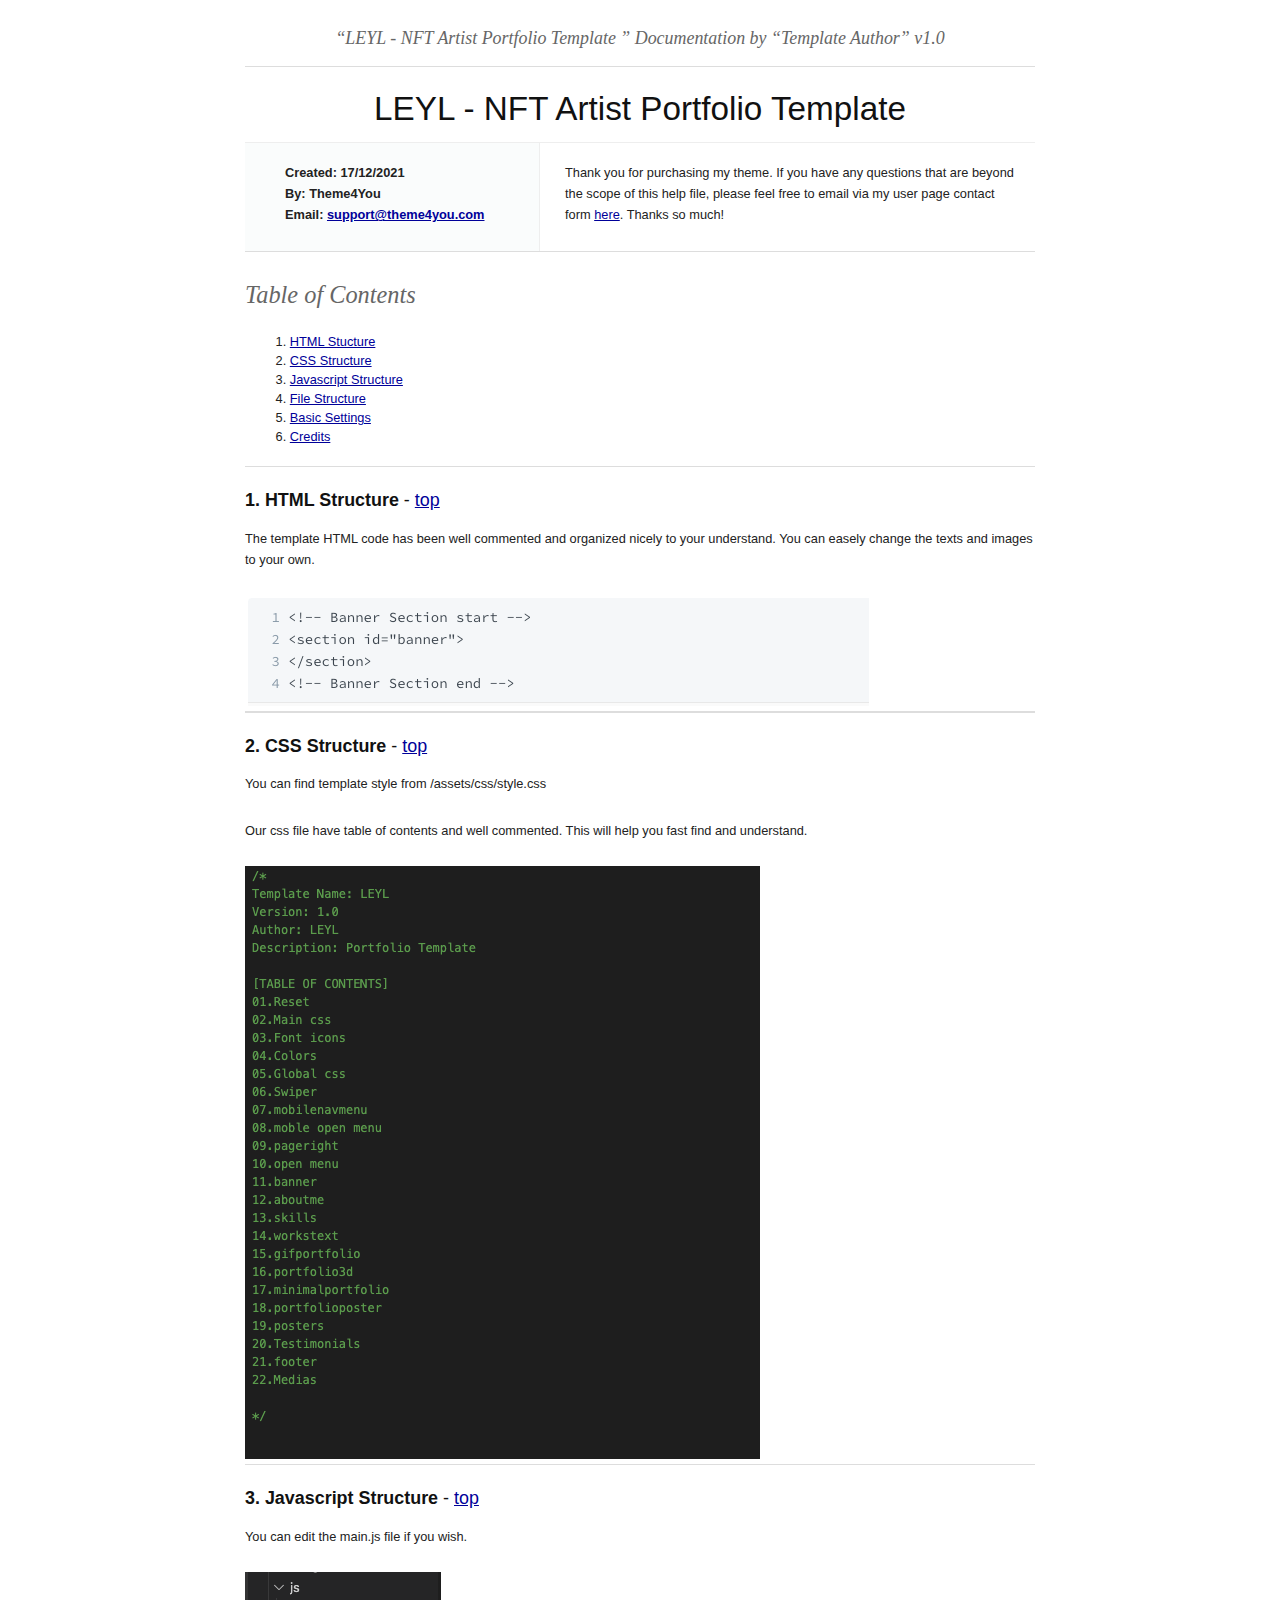
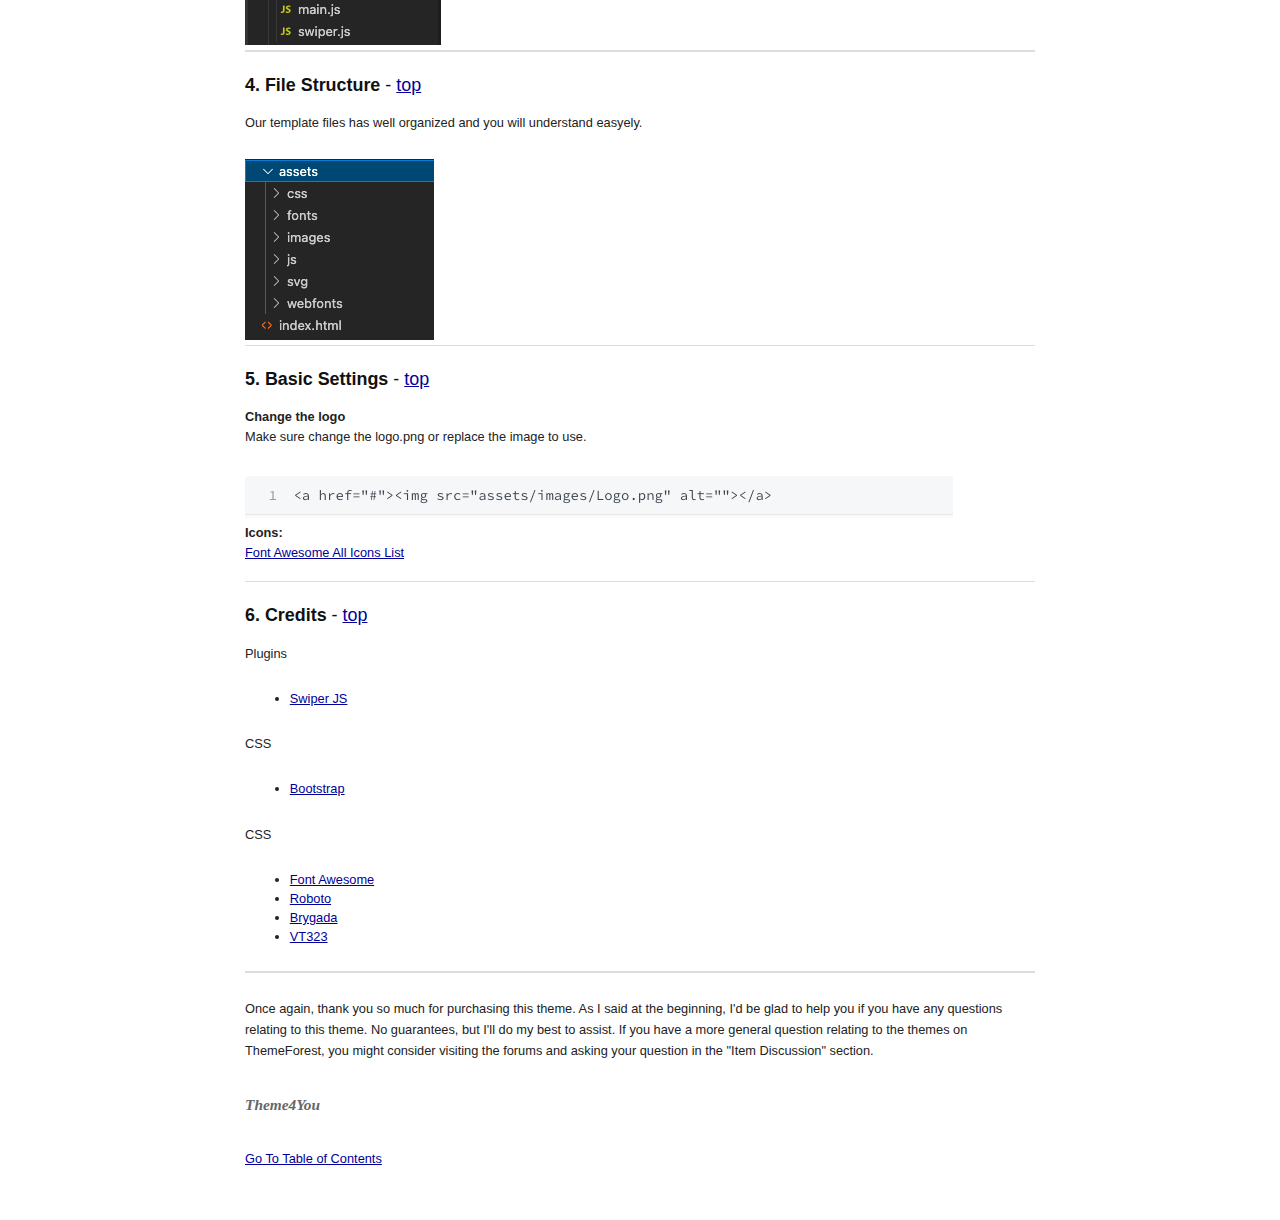
<file: Documentation/index.html>
<!DOCTYPE HTML PUBLIC "-//W3C//DTD HTML 4.01//EN" "http://www.w3.org/TR/html4/strict.dtd">
<head lang="en">
	<meta http-equiv="content-type" content="text/html;charset=utf-8">
	<title>LEYL Documentation</title>
	<!-- Framework CSS -->
	<link rel="stylesheet" href="assets/blueprint-css/screen.css" type="text/css" media="screen, projection">
	<link rel="stylesheet" href="assets/blueprint-css/print.css" type="text/css" media="print">
	<!--[if lt IE 8]><link rel="stylesheet" href="assets/blueprint-css/ie.css" type="text/css" media="screen, projection"><![endif]-->
	<link rel="stylesheet" href="assets/blueprint-css/plugins/fancy-type/screen.css" type="text/css" media="screen, projection">
	<style type="text/css" media="screen">
		p, table, hr, .box { margin-bottom:25px; }
		.box p { margin-bottom:10px; }
	</style>
</head>


<body>
	<div class="container">
	
		<h3 class="center alt">&ldquo;LEYL - NFT Artist Portfolio Template &rdquo; Documentation by &ldquo;Template Author&rdquo; v1.0</h3>
		
		<hr>
		
		<h1 class="center">LEYL - NFT Artist Portfolio Template </h1>
		
		<div class="borderTop">
			<div class="span-6 colborder info prepend-1">
				<p class="prepend-top">
					<strong>
					Created: 17/12/2021<br>
					By: Theme4You<br>
					Email: <a href="mailto:support@theme4you.com">support@theme4you.com</a>
					</strong>
				</p>
			</div><!-- end div .span-6 -->		
	
			<div class="span-12 last">
				<p class="prepend-top append-0">Thank you for purchasing my theme. If you have any questions that are beyond the scope of this help file, please feel free to email via my user page contact form <a href="https://themeforest.net/user/theme4you-com">here</a>. Thanks so much!</p>
			</div>
		</div><!-- end div .borderTop -->
		
		<hr>
		
		<h2 id="toc" class="alt">Table of Contents</h2>
		<ol>
			<li><a href="#structure">HTML Stucture</a></li>
			<li><a href="#cssFiles">CSS Structure</a></li>
			<li><a href="#javascript">Javascript Structure</a></li>
			<li><a href="#files">File Structure</a></li>
			<li><a href="#basicsettings">Basic Settings</a></li>
			<li><a href="#credits">Credits</a></li>
		</ol>
		
		<hr>
		
		<h3 id="structure"><strong>1. HTML Structure</strong> - <a href="#toc">top</a></h3>
		<p>The template HTML code has been well commented and organized nicely to your understand. You can easely change the texts and images to your own.</p>
		
		<img src="assets/images/htmlstructure.png" alt="HTML Structure" />
		
		<hr>



		<h3 id="cssFiles"><strong>2. CSS Structure</strong> - <a href="#toc">top</a></h3>

		<p>You can find template style from /assets/css/style.css</p>

	<p>Our css file have table of contents and well commented. This will help you fast find and understand.</p>
		
		<img src="assets/images/cssstructure.png" alt="CSS Structure" />
		
		<hr>

		
		<h3 id="javascript"><strong>3. Javascript Structure</strong> - <a href="#toc">top</a></h3>
		
		<p>You can edit the main.js file if you wish.</p>

		<img src="assets/images/jsstructure.png" alt="JS Structure" />
	
		<hr>

		<h3 id="files"><strong>4. File Structure</strong> - <a href="#toc">top</a></h3>

		<p>Our template files has well organized and you will understand easyely.
		</p>
		
		<img src="assets/images/filestructure.png" alt="CSS Structure" />
		
		<hr>

		<h3 id="basicsettings"><strong>5. Basic Settings</strong> - <a href="#toc">top</a></h3>
		<strong>Change the logo</strong> 
		<p>Make sure change the logo.png or replace the image to use.</p>
			
			 <img src="assets/images/logo-change.png" alt="Logo Change" />
			 <br>
			 <strong>Icons:</strong> 	<br>
			 <a href="https://fontawesome.com/v5.15/icons">Font Awesome All Icons List</a>
			 <br>	<br>

		<hr>
		
		
		<h3 id="credits"><strong>6. Credits</strong> - <a href="#toc">top</a></h3>
		
		<p>Plugins
		<ul>
			<li><a href="https://swiperjs.com/">Swiper JS</a></li>
		</ul></p>

		<p>CSS
			<ul>
				<li><a href="http://getbootstrap.com/">Bootstrap</a></li>
			</ul></p>

		<p>CSS
			<ul>
			<li><a href="https://fontawesome.com/">Font Awesome</a></li>
			<li><a href="https://fonts.google.com/specimen/Roboto?query=roboto">Roboto</a></li>
			<li><a href="https://fonts.google.com/specimen/Brygada+1918?query=brygada">Brygada</a></li>
			<li><a href="https://fonts.google.com/specimen/VT323?query=VT">VT323</a></li>

			</ul></p>
		
		<hr>
		
		<p>Once again, thank you so much for purchasing this theme. As I said at the beginning, I'd be glad to help you if you have any questions relating to this theme. No guarantees, but I'll do my best to assist. If you have a more general question relating to the themes on ThemeForest, you might consider visiting the forums and asking your question in the "Item Discussion" section.</p> 
		
		<p class="append-bottom alt large"><strong>Theme4You</strong></p>
		<p><a href="#toc">Go To Table of Contents</a></p>
		
		<hr class="space">
	</div><!-- end div .container -->
</body>
</html>
</file>
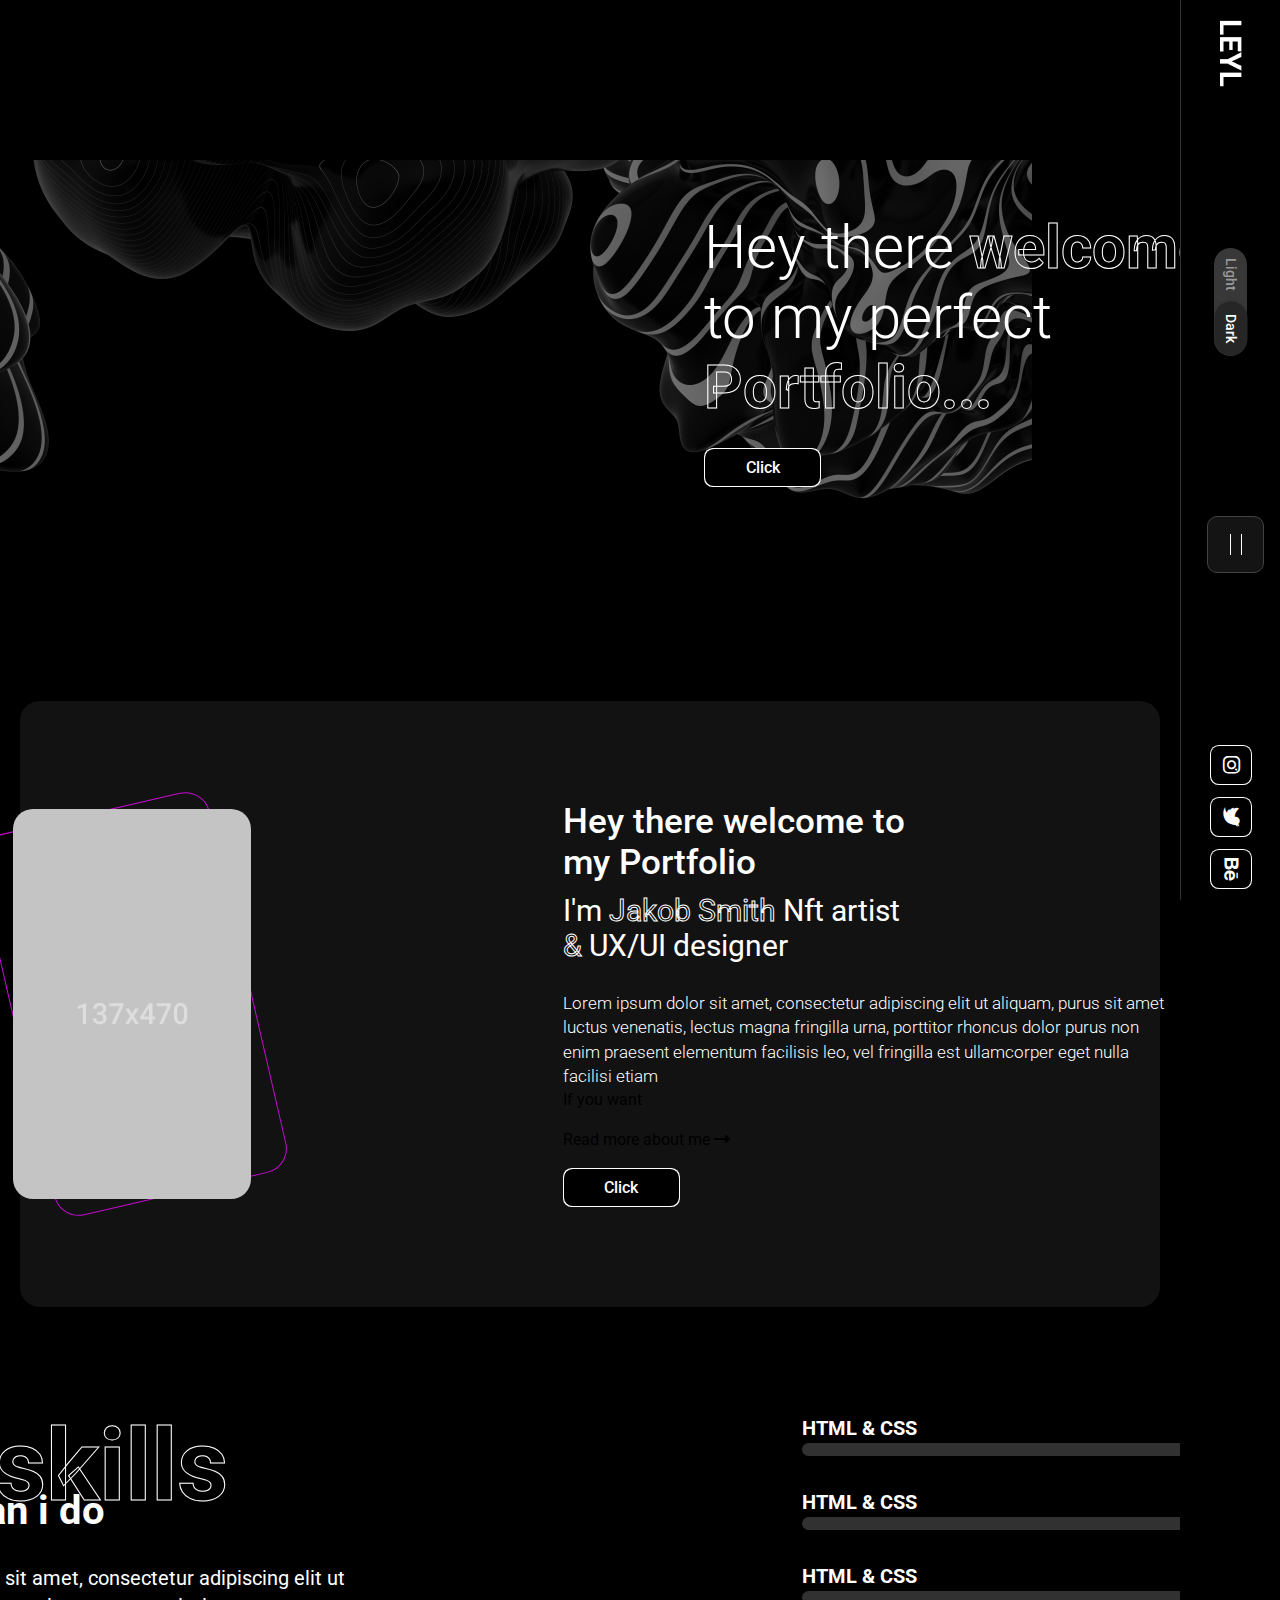
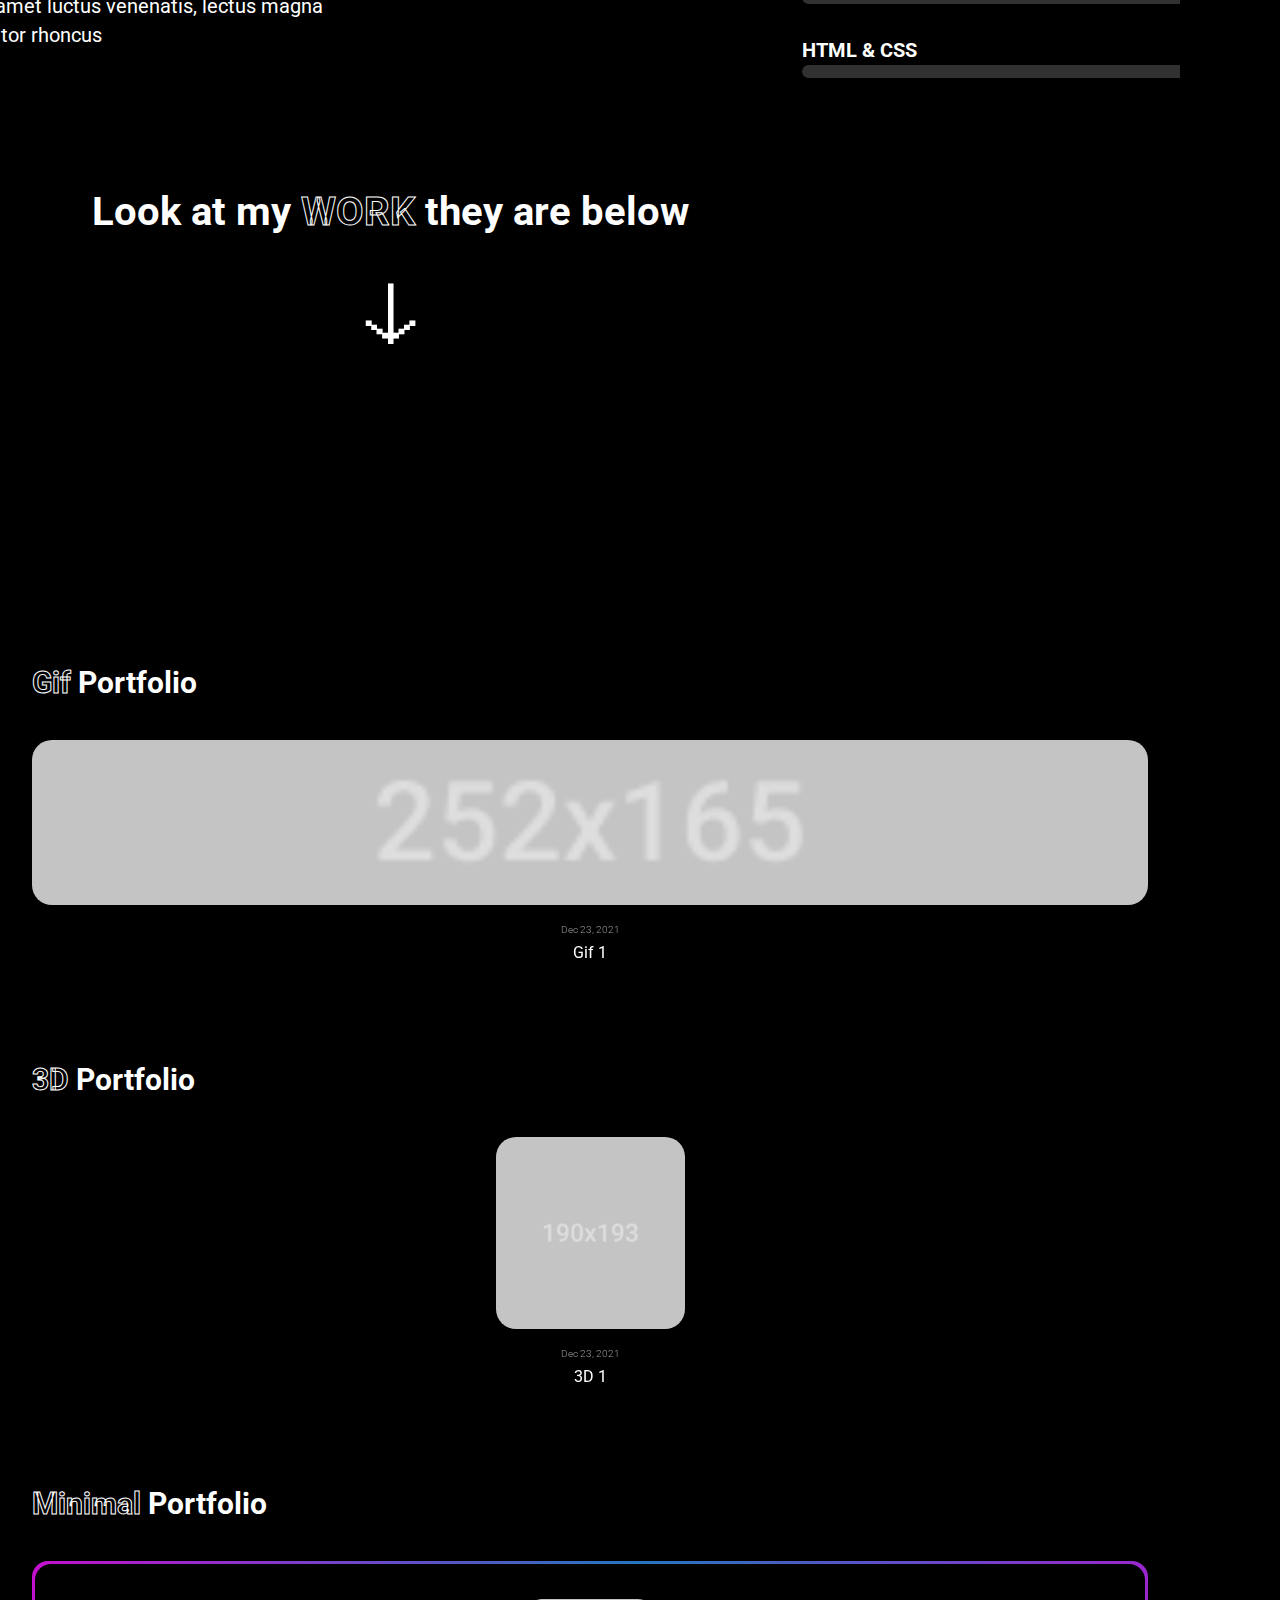
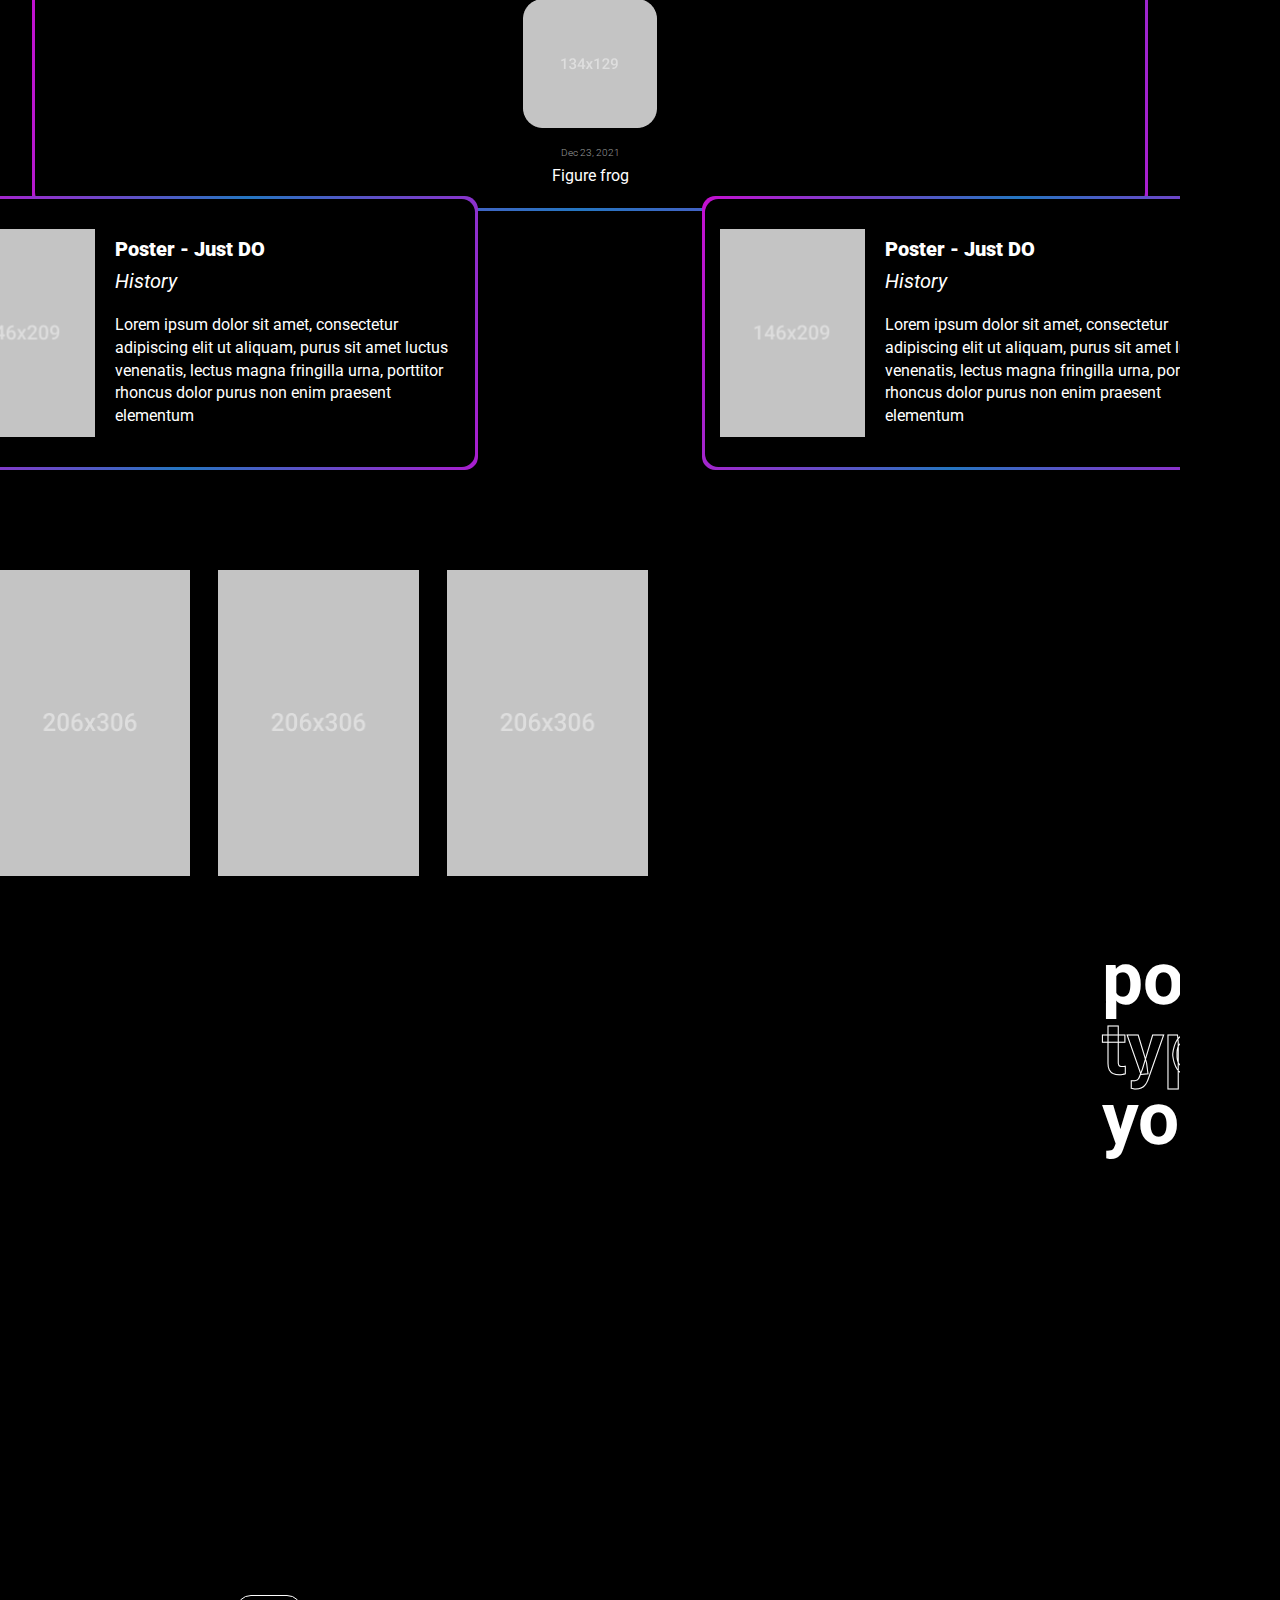
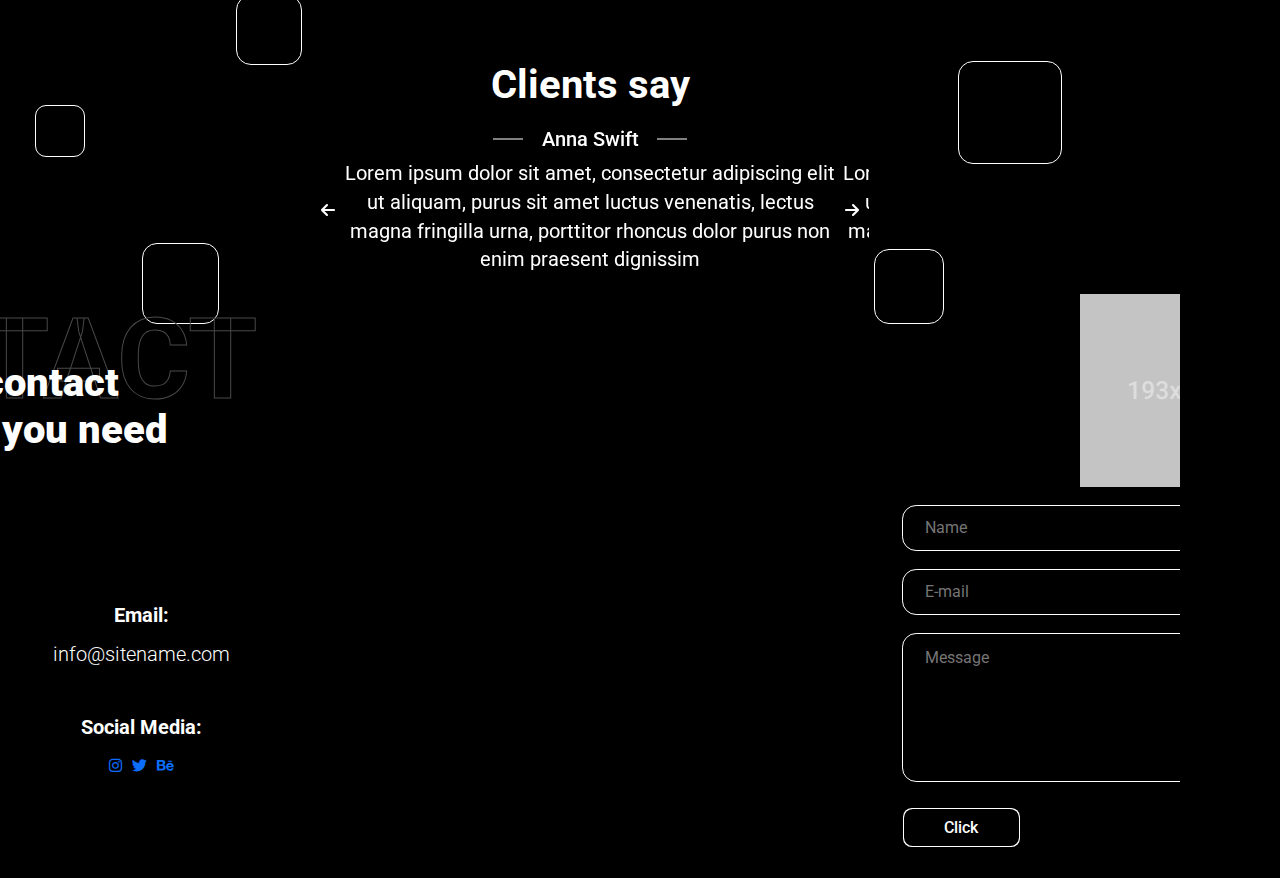
<file: index2.html>
<!DOCTYPE html>
<html lang="en">
<head>
    <!-- Metas start -->
    <meta charset="UTF-8">
    <meta http-equiv="X-UA-Compatible" content="IE=edge">
    <meta name="viewport" content="width=device-width, initial-scale=1.0">
    <!-- Metas end -->

    <!-- Title start -->
    <title>ThemeForest | Portfolio</title>
    <!-- Title end -->

    <!-- Links start -->
    <link rel="stylesheet" href="assets/css/bootstrap.css">
    <link rel="stylesheet" href="assets/css/hamburger.css">
    <link rel="stylesheet" href="assets/css/swiper.css">
    <link rel="stylesheet" href="assets/css/style.css">
    <link rel="stylesheet" href="assets/css/all.min.css">
    <!-- fonts -->
    <link rel="preconnect" href="https://fonts.googleapis.com">
    <link rel="preconnect" href="https://fonts.gstatic.com" crossorigin>
    <link href="https://fonts.googleapis.com/css2?family=VT323&display=swap" rel="stylesheet">
    <link rel="preconnect" href="https://fonts.googleapis.com">
    <link rel="preconnect" href="https://fonts.gstatic.com" crossorigin>
    <link href="https://fonts.googleapis.com/css2?family=Roboto:ital,wght@0,100;0,300;0,400;0,500;0,700;0,900;1,100;1,300;1,400;1,500;1,700;1,900&display=swap" rel="stylesheet">
    <link rel="preconnect" href="https://fonts.googleapis.com">
    <link rel="preconnect" href="https://fonts.gstatic.com" crossorigin>
    <link href="https://fonts.googleapis.com/css2?family=Brygada+1918:ital,wght@1,400;1,500;1,600;1,700&display=swap" rel="stylesheet">
    <!-- Links end -->
</head>
<body id="body" class="dark body">

        <!-- Page Right start -->
        <div id="pageright">
            <div class="content">
                <div class="logo">
                    
                    <a href="#"> <img src="assets/images/Logo.png" alt="">  </a>
                </div>
                <div class="theme">
                    <div class="themecontent">
                        <div class="light">
                            <p class="lighttarget">Light</p>
                        </div>
                        <div class="dark">
                            <p class="darktarget">Dark</p>
                        </div>
                    </div>
                </div>
                <div class="hamburgermenuicon">
                    <span></span>
                    <span></span>
                </div>
                <div class="socialmedias">
                    <ul>
                        <li><a href="#"><i class="fab fa-instagram"></i></a></li>
                        <li><a href="#"><i class="fab fa-twitter"></i></a></li>
                        <li><a href="#"><i class="fab fa-behance"></i></a></li>
                    </ul>
                </div>
            </div>
        </div>
        <!-- Page Right end -->
    
    <!-- Page Left start -->
    <div id="pageleft">

        <!-- Mobile Nav Menu start -->
        <div class="mobilenavmenu">
            <div class="content">
                <div class="logo">
                    <a href="#"><img src="assets/images/Logo.png" alt=""></a>

                </div>
    
                <div class="hamburgermenuiconmobile">
                    <span></span>
                    <span></span>
                </div>
            </div>
        </div>
        <!-- Mobile Nav Menu end -->

        <!-- Mobile Open Menu start -->
        <div class="mobileopenmenu">
            <div class="content">
                <div class="navlist">
                    <ul>
                        <li><a href="#banner">Home</a></li>
                        <li><a href="#aboutme">About Me</a></li>
                        <li><a href="#gifportfolio">Portfolio</a></li>
                        <li><a href="#footer">Contact</a></li>
                    </ul>
                </div>
                <div class="theme">
                    <div class="themecontent">
                        <div class="light">
                            <p class="lighttarget">Light</p>
                        </div>
                        <div class="dark">
                            <p class="darktarget">Dark</p>
                        </div>
                    </div>
                </div>
                <div class="socialmedias">
                    <ul>
                        <li><a href="#"><i class="fab fa-instagram"></i></a></li>
                        <li><a href="#"><i class="fab fa-twitter"></i></a></li>
                        <li><a href="#"><i class="fab fa-behance"></i></a></li>
                    </ul>
                </div>
            </div>
        </div>
        <!-- Mobile Open Menu end -->

        <!-- Open Menu start -->
        <div class="openmenu">
            <div class="content">
                <ul>
                    <li><a href="#banner">Home</a></li>
                    <li><a href="#aboutme">About Me</a></li>
                    <li><a href="#gifportfolio">Portfolio</a></li>
                    <li><a href="#footer">Contact</a></li>
                </ul>
            </div>
        </div>
        <!-- Open Menu end -->

        <!-- Banner Section start -->
        <section id="banner">
            <div class="bg-image">
                <img src="assets/images/FrameDark.png" alt="">
            </div>
            <div class="container">
                <div class="row">
                    <div class="col-lg-6 col-12 leftcol">
                        <div class="content" >
                            <h1 class="textborder">Hey there <span>welcome</span> to my perfect <span>Portfolio...</span></h1>
                            <a href="#" class="mainbuttonhover" >
                                <span class="icon-Union mainsvg"></span>
                                <span class="icon-Union-Hover hoversvg"></span>
                                            
                                <p>Click</p></a>
                        </div>
                    </div>
                    <div class="col-lg-6 col-12 rightcol">
                        <div class="content">
                            <div class="imagediv">
                                <img src="assets/images/Hero-1.png" alt="">
                                <div class="squarediv1 squarediv"></div>
                                <div class="squarediv2 squarediv"></div>
                                <div class="squarediv3 squarediv"></div>
                            </div>
                        </div>
                    </div>
                </div>
            </div>
        </section>
        <!-- Banner Section end -->

        <!-- aboutme Section start -->
        <section id="aboutme">
            <div class="container">
                <div class="row">
                    <div class="col-lg-4 col-12 leftcol reveal">
                        <div class="content">
                            <div class="imagediv">
                                <img src="assets/images/Profile.png" alt="">
                            </div>
                        </div>
                    </div>
                    <div class="col-lg-8 col-12 rightcol reveal">
                        <div class="content">
                            <h2>Hey there welcome to <br> my Portfolio </h2>
                            <h3 class="textborder">I'm <span>Jakob Smith</span> Nft artist <br> <span>&</span> UX/UI designer</h3>
                            <p>Lorem ipsum dolor sit amet, consectetur adipiscing elit ut aliquam, purus sit amet luctus venenatis, lectus magna fringilla urna, porttitor rhoncus dolor purus non enim praesent elementum facilisis leo, vel fringilla est ullamcorper eget nulla facilisi etiam </p>
                            <div class="readmore">
                                <p>If you want</p>
                                <div>
                                    <p>Read more about me <i class="fas fa-right-long"></i></p>
                                    <a href="#" class="mainbuttonhover" >
                                        <span class="icon-Union mainsvg"></span>
                                        <span class="icon-Union-Hover hoversvg"></span>
                                                    
                                        <p>Click</p></a>
                                </div>
                            </div>
                        </div>
                    </div>
                </div>
            </div>
        </section>
        <!-- aboutme Section end -->

        <!-- skills Section start -->
        <section id="skills">
            <div class="container">
                <div class="row">
                    <div class="col-lg-6 col-12 leftcol reveal">
                        <div class="content">
                            <h2>My skills</h2>
                            <h3>What can i do</h3>
                            <p>Lorem ipsum dolor sit amet, consectetur adipiscing elit ut aliquam, purus sit amet luctus venenatis, lectus magna fringilla urna, porttitor rhoncus  </p>
                        </div>
                    </div>
                    <div class="col-lg-6 col-12 rightcol reveal">
                        <div class="content">
                            <ul>
                                <li>
                                    <div class="toptext">
                                        <p>HTML & CSS</p>
                                        <p class="skillpercenttext">85%</p>
                                    </div>
                                    <div class="skillpercent">
                                        <span></span>
                                    </div>
                                </li>
                                <li>
                                    <div class="toptext">
                                        <p>HTML & CSS</p>
                                        <p class="skillpercenttext">85%</p>
                                    </div>
                                    <div class="skillpercent">
                                        <span></span>
                                        
                                    </div>
                                </li>
                                <li>
                                    <div class="toptext">
                                        <p>HTML & CSS</p>
                                        <p class="skillpercenttext">85%</p>
                                    </div>
                                    <div class="skillpercent">
                                        <span></span>
                                        
                                    </div>
                                </li>
                                <li>
                                    <div class="toptext">
                                        <p>HTML & CSS</p>
                                        <p class="skillpercenttext">85%</p>
                                    </div>
                                    <div class="skillpercent">
                                        <span></span>
                                        
                                    </div>
                                </li>
                            </ul>
                        </div>
                    </div>
                </div>
            </div>
        </section>
        <!-- skills Section end -->

        <!-- workstext Section start -->
        <section id="workstext" class="workstext reveal">
            <h2 class="textborder">Look at my <span>WORK</span> they are below</h2>
            <a href="#">
                <span class="icon-Group-2"></span>
                </a>
        </section>
        <!-- workstext Section end -->

        <!-- Gif Portfolio Section start -->
        <section id="gifportfolio" class="reveal">
            <div class="container portfoliotoptext">
                <div class="row">
                    <div class="col-12">
                        <h3 class="textborder"><span>Gif</span>  Portfolio</h3>
                    </div>
                </div>
            </div>
            <div class="container slidercon gifslidercon">
                <div class="row">
                    <div class="col-12">
                            <!-- Swiper -->
                            <div class="swiper mySwiper gifslider">
                                <div class="swiper-wrapper">
                                    <div class="swiper-slide">
                                        <a href="#">
                                            <div class="content">
                                                <div class="imgdiv">
                                                    <img src="assets/images/gif.png" alt="">
                                                </div>
                                                <div class="textdiv">
                                                    <p>Dec 23, 2021</p>
                                                    <h5>Gif 1</h5>
                                                </div>
                                            </div>
                                        </a>
                                    </div>
                                    <div class="swiper-slide">
                                        <a href="#">
                                            <div class="content">
                                                <div class="imgdiv">
                                                    <img src="assets/images/gif.png" alt="">
                                                </div>
                                                <div class="textdiv">
                                                    <p>Dec 23, 2021</p>
                                                    <h5>Gif 2</h5>
                                                </div>
                                            </div>
                                        </a>
                                    </div>
                                    <div class="swiper-slide">
                                        <a href="#">
                                            <div class="content">
                                                <div class="imgdiv">
                                                    <img src="assets/images/gif.png" alt="">
                                                </div>
                                                <div class="textdiv">
                                                    <p>Dec 23, 2021</p>
                                                    <h5>Gif 3</h5>
                                                </div>
                                            </div>
                                        </a>
                                    </div>
                                    <div class="swiper-slide">
                                        <a href="#">
                                            <div class="content">
                                                <div class="imgdiv">
                                                    <img src="assets/images/gif.png" alt="">
                                                </div>
                                                <div class="textdiv">
                                                    <p>Dec 23, 2021</p>
                                                    <h5>Gif 4</h5>
                                                </div>
                                            </div>
                                        </a>
                                    </div>
                                    <div class="swiper-slide">
                                        <a href="#">
                                            <div class="content">
                                                <div class="imgdiv">
                                                    <img src="assets/images/gif.png" alt="">
                                                </div>
                                                <div class="textdiv">
                                                    <p>Dec 23, 2021</p>
                                                    <h5>Gif 1</h5>
                                                </div>
                                            </div>
                                        </a>
                                    </div>
                                    <div class="swiper-slide">
                                        <a href="#">
                                            <div class="content">
                                                <div class="imgdiv">
                                                    <img src="assets/images/gif.png" alt="">
                                                </div>
                                                <div class="textdiv">
                                                    <p>Dec 23, 2021</p>
                                                    <h5>Gif 2</h5>
                                                </div>
                                            </div>
                                        </a>
                                    </div>
                                    <div class="swiper-slide">
                                        <a href="#">
                                            <div class="content">
                                                <div class="imgdiv">
                                                    <img src="assets/images/gif.png" alt="">
                                                </div>
                                                <div class="textdiv">
                                                    <p>Dec 23, 2021</p>
                                                    <h5>Gif 3</h5>
                                                </div>
                                            </div>
                                        </a>
                                    </div>
                                    <div class="swiper-slide">
                                        <a href="#">
                                            <div class="content">
                                                <div class="imgdiv">
                                                    <img src="assets/images/gif.png" alt="">
                                                </div>
                                                <div class="textdiv">
                                                    <p>Dec 23, 2021</p>
                                                    <h5>Gif 4</h5>
                                                </div>
                                            </div>
                                        </a>
                                    </div>       
                                </div>      
                            </div>
                    </div>
                </div>
            </div>
        </section>
        <!-- Gif Portfolio Section end -->

         <!-- 3D Portfolio Section start -->
         <section id="portfolio3d" class="reveal">
            <div class="container portfoliotoptext">
                <div class="row">
                    <div class="col-12">
                        <h3 class="textborder"><span>3D</span>  Portfolio</h3>
                    </div>
                </div>
            </div>
            <div class="container slidercon slider3dcon">
                <div class="row">
                    <div class="col-12">
                            <!-- Swiper -->
                            <div class="swiper mySwiper slider3d">
                                <div class="swiper-wrapper">
                                    <div class="swiper-slide">
                                        <a href="#">
                                            <div class="content">
                                                <div class="imgdiv">
                                                    <img src="assets/images/3dporfolio.png" alt="">
                                                </div>
                                                <div class="textdiv">
                                                    <p>Dec 23, 2021</p>
                                                    <h5>3D 1</h5>
                                                </div>
                                            </div>
                                        </a>
                                    </div>           
                                    <div class="swiper-slide">
                                        <a href="#">
                                            <div class="content">
                                                <div class="imgdiv">
                                                    <img src="assets/images/3dporfolio.png" alt="">
                                                </div>
                                                <div class="textdiv">
                                                    <p>Dec 23, 2021</p>
                                                    <h5>3D 2</h5>
                                                </div>
                                            </div>
                                        </a>
                                    </div>      
                                    <div class="swiper-slide">
                                        <a href="#">
                                            <div class="content">
                                                <div class="imgdiv">
                                                    <img src="assets/images/3dporfolio.png" alt="">
                                                </div>
                                                <div class="textdiv">
                                                    <p>Dec 23, 2021</p>
                                                    <h5>3D 3</h5>
                                                </div>
                                            </div>
                                        </a>
                                    </div>      
                                    <div class="swiper-slide">
                                        <a href="#">
                                            <div class="content">
                                                <div class="imgdiv">
                                                    <img src="assets/images/3dporfolio.png" alt="">
                                                </div>
                                                <div class="textdiv">
                                                    <p>Dec 23, 2021</p>
                                                    <h5>3D 4</h5>
                                                </div>
                                            </div>
                                        </a>
                                    </div>      
                                    <div class="swiper-slide">
                                        <a href="#">
                                            <div class="content">
                                                <div class="imgdiv">
                                                    <img src="assets/images/3dporfolio.png" alt="">
                                                </div>
                                                <div class="textdiv">
                                                    <p>Dec 23, 2021</p>
                                                    <h5>3D 5</h5>
                                                </div>
                                            </div>
                                        </a>
                                    </div>     
                                    <div class="swiper-slide">
                                        <a href="#">
                                            <div class="content">
                                                <div class="imgdiv">
                                                    <img src="assets/images/3dporfolio.png" alt="">
                                                </div>
                                                <div class="textdiv">
                                                    <p>Dec 23, 2021</p>
                                                    <h5>3D 1</h5>
                                                </div>
                                            </div>
                                        </a>
                                    </div>           
                                    <div class="swiper-slide">
                                        <a href="#">
                                            <div class="content">
                                                <div class="imgdiv">
                                                    <img src="assets/images/3dporfolio.png" alt="">
                                                </div>
                                                <div class="textdiv">
                                                    <p>Dec 23, 2021</p>
                                                    <h5>3D 2</h5>
                                                </div>
                                            </div>
                                        </a>
                                    </div>      
                                    <div class="swiper-slide">
                                        <a href="#">
                                            <div class="content">
                                                <div class="imgdiv">
                                                    <img src="assets/images/3dporfolio.png" alt="">
                                                </div>
                                                <div class="textdiv">
                                                    <p>Dec 23, 2021</p>
                                                    <h5>3D 3</h5>
                                                </div>
                                            </div>
                                        </a>
                                    </div>      
                                    <div class="swiper-slide">
                                        <a href="#">
                                            <div class="content">
                                                <div class="imgdiv">
                                                    <img src="assets/images/3dporfolio.png" alt="">
                                                </div>
                                                <div class="textdiv">
                                                    <p>Dec 23, 2021</p>
                                                    <h5>3D 4</h5>
                                                </div>
                                            </div>
                                        </a>
                                    </div>      
                                    <div class="swiper-slide">
                                        <a href="#">
                                            <div class="content">
                                                <div class="imgdiv">
                                                    <img src="assets/images/3dporfolio.png" alt="">
                                                </div>
                                                <div class="textdiv">
                                                    <p>Dec 23, 2021</p>
                                                    <h5>3D 5</h5>
                                                </div>
                                            </div>
                                        </a>
                                    </div> 
                                </div>    
                            </div>
                    </div>
                </div>
            </div>
        </section>
        <!-- 3D Portfolio Section end -->       

        <!-- Minimal Portfolio Section start -->
        <section id="minimalportfolio" class="reveal">
            <div class="container portfoliotoptext">
                <div class="row">
                    <div class="col-12">
                        <h3 class="textborder"><span>Minimal</span>  Portfolio</h3>
                    </div>
                </div>
            </div>
            <div class="container slidercon minimalslidercon">
                <div class="row">
                    <div class="col-12">
                            <!-- Swiper -->
                            <div class="swiper mySwiper sliderminimal">
                                <div class="swiper-wrapper">
                                    <div class="swiper-slide">
                                        <a href="#">
                                            <div class="content">
                                                <div class="imgdiv">
                                                    <img src="assets/images/minimalportfolio.png" alt="">
                                                </div>
                                                <div class="textdiv">
                                                    <p>Dec 23, 2021</p>
                                                    <h5>Figure frog</h5>
                                                </div>
                                            </div>
                                        </a>
                                    </div>           
                                    <div class="swiper-slide">
                                        <a href="#">
                                            <div class="content">
                                                <div class="imgdiv">
                                                    <img src="assets/images/minimalportfolio.png" alt="">
                                                </div>
                                                <div class="textdiv">
                                                    <p>Dec 23, 2021</p>
                                                    <h5>Pig</h5>
                                                </div>
                                            </div>
                                        </a>
                                    </div>   
                                    <div class="swiper-slide">
                                        <a href="#">
                                            <div class="content">
                                                <div class="imgdiv">
                                                    <img src="assets/images/minimalportfolio.png" alt="">
                                                </div>
                                                <div class="textdiv">
                                                    <p>Dec 23, 2021</p>
                                                    <h5>Figure frog</h5>
                                                </div>
                                            </div>
                                        </a>
                                    </div>   
                                    <div class="swiper-slide">
                                        <a href="#">
                                            <div class="content">
                                                <div class="imgdiv">
                                                    <img src="assets/images/minimalportfolio.png" alt="">
                                                </div>
                                                <div class="textdiv">
                                                    <p>Dec 23, 2021</p>
                                                    <h5>Lip</h5>
                                                </div>
                                            </div>
                                        </a>
                                    </div>   
                                    <div class="swiper-slide">
                                        <a href="#">
                                            <div class="content">
                                                <div class="imgdiv">
                                                    <img src="assets/images/minimalportfolio.png" alt="">
                                                </div>
                                                <div class="textdiv">
                                                    <p>Dec 23, 2021</p>
                                                    <h5>Little Bob</h5>
                                                </div>
                                            </div>
                                        </a>
                                    </div>   
                                    <div class="swiper-slide">
                                        <a href="#">
                                            <div class="content">
                                                <div class="imgdiv">
                                                    <img src="assets/images/minimalportfolio.png" alt="">
                                                </div>
                                                <div class="textdiv">
                                                    <p>Dec 23, 2021</p>
                                                    <h5>Eyes</h5>
                                                </div>
                                            </div>
                                        </a>
                                    </div>   
                                    <div class="swiper-slide">
                                        <a href="#">
                                            <div class="content">
                                                <div class="imgdiv">
                                                    <img src="assets/images/minimalportfolio.png" alt="">
                                                </div>
                                                <div class="textdiv">
                                                    <p>Dec 23, 2021</p>
                                                    <h5>Figure frog</h5>
                                                </div>
                                            </div>
                                        </a>
                                    </div>           
                                    <div class="swiper-slide">
                                        <a href="#">
                                            <div class="content">
                                                <div class="imgdiv">
                                                    <img src="assets/images/minimalportfolio.png" alt="">
                                                </div>
                                                <div class="textdiv">
                                                    <p>Dec 23, 2021</p>
                                                    <h5>Pig</h5>
                                                </div>
                                            </div>
                                        </a>
                                    </div>   
                                    <div class="swiper-slide">
                                        <a href="#">
                                            <div class="content">
                                                <div class="imgdiv">
                                                    <img src="assets/images/minimalportfolio.png" alt="">
                                                </div>
                                                <div class="textdiv">
                                                    <p>Dec 23, 2021</p>
                                                    <h5>Figure frog</h5>
                                                </div>
                                            </div>
                                        </a>
                                    </div>   
                                    <div class="swiper-slide">
                                        <a href="#">
                                            <div class="content">
                                                <div class="imgdiv">
                                                    <img src="assets/images/minimalportfolio.png" alt="">
                                                </div>
                                                <div class="textdiv">
                                                    <p>Dec 23, 2021</p>
                                                    <h5>Lip</h5>
                                                </div>
                                            </div>
                                        </a>
                                    </div>   
                                    <div class="swiper-slide">
                                        <a href="#">
                                            <div class="content">
                                                <div class="imgdiv">
                                                    <img src="assets/images/minimalportfolio.png" alt="">
                                                </div>
                                                <div class="textdiv">
                                                    <p>Dec 23, 2021</p>
                                                    <h5>Little Bob</h5>
                                                </div>
                                            </div>
                                        </a>
                                    </div>   
                                    <div class="swiper-slide">
                                        <a href="#">
                                            <div class="content">
                                                <div class="imgdiv">
                                                    <img src="assets/images/minimalportfolio.png" alt="">
                                                </div>
                                                <div class="textdiv">
                                                    <p>Dec 23, 2021</p>
                                                    <h5>Eyes</h5>
                                                </div>
                                            </div>
                                        </a>
                                    </div>    
                                </div>
                            
                            
                            </div>
                    </div>
                </div>
            </div>
        </section>
        <!-- Minimal Portfolio Section end -->              

        <!-- Portfolio Poster Section start -->
        <section id="portfolioposter">
            <div class="container portfoliotoptext">
                <div class="row">
                    <div class="col-12">
                        <h3 class="textborder">Portfolio <span>Poster</span></h3>
                    </div>
                </div>
            </div>
            <div class="container maincontentcon">
                <div class="row">
                    <div class="col-lg-6 col-12 leftcol reveal">
                        <div class="content">
                            <div class="content2">
                                <div class="left">
                                    <img src="assets/images/PortfolioPosterDisclosure.png" alt="">
                                </div>
                                <div class="right">
                                    <h2>Poster  - Just DO</h2>
                                    <h4>History</h4>
                                    <p>Lorem ipsum dolor sit amet, consectetur adipiscing elit ut aliquam, purus sit amet luctus venenatis, lectus magna fringilla urna, porttitor rhoncus dolor purus non enim praesent elementum </p>
                                </div>
                            </div>
                        </div>
                    </div>
                    <div class="col-lg-6 col-12 rightcol reveal">
                        <div class="content">
                            <div class="content2">
                                <div class="left">
                                    <img src="assets/images/PortfolioPosterDisclosure.png" alt="">
                                </div>
                                <div class="right">
                                    <h2>Poster  - Just DO</h2>
                                    <h4>History</h4>
                                    <p>Lorem ipsum dolor sit amet, consectetur adipiscing elit ut aliquam, purus sit amet luctus venenatis, lectus magna fringilla urna, porttitor rhoncus dolor purus non enim praesent elementum </p>
                                </div>
                            </div>
                        </div>
                    </div>
                </div>
            </div>
        </section>
        <!-- Portfolio Poster Section end -->

        <!-- posters section start -->
        <section id="posters">
            <div class="container">
                <div class="row">
                    <div class="col-12 topcol reveal">
                        <div class="content">
                            <img src="assets/images/PortfolioPoster.png" alt="">
                            <img src="assets/images/PortfolioPoster.png" alt="">
                            <img src="assets/images/PortfolioPoster.png" alt="">
                            <img src="assets/images/PortfolioPoster.png" alt="">
                            <img src="assets/images/PortfolioPoster.png" alt="">
                        </div>
                    </div>
                    <div class="col-lg-6 imgcol reveal">
                        <div class="content">
                            <img src="assets/images/PortfolioPoster.png" alt="">
                            <img src="assets/images/PortfolioPoster.png" alt="">
                        </div>
                    </div>

                    <div class="col-lg-6 textcol reveal">
                        <div class="content">
                            <h2 class="textborder">posters of any <span>type</span> choose your <span>style...</span></h2>
                        </div>
                    </div>
                    <div class="col-12 bottomcol reveal">
                        <div class="content">
                            <a href="#" class="mainbuttonhover" >
                                <span class="icon-Union mainsvg"></span>
                                <span class="icon-Union-Hover hoversvg"></span>
                                            
                                <p>Click</p></a>
                        </div>
                    </div>
                </div>
            </div>
        </section>
        <!-- posters section end -->

        <!-- Testimonials Section start -->
        <section id="Testimonials" class="reveal">
            <div class="squarediv squarediv1"></div>
            <div class="squarediv squarediv2"></div>
            <div class="squarediv squarediv3"></div>
            <div class="squarediv squarediv4"></div>
            <div class="squarediv squarediv5"></div>
            <div class="container">
                <div class="row">
                    <div class="col-12">
                        <div class="toptext">
                            <h2>Clients say </h2>
                        </div>
                        <div class="slider">
                            <!-- Swiper -->
                            <div class="swiper mySwiper testimonialsslider">
                                <div class="swiper-wrapper">
                                <div class="swiper-slide">
                                    <div class="content">
                                        <h3>Anna Swift</h3>
                                    <p>Lorem ipsum dolor sit amet, consectetur adipiscing elit ut aliquam, purus sit amet luctus venenatis, lectus magna fringilla urna, porttitor rhoncus dolor purus non enim praesent dignissim  </p>
                                    </div>
                                </div>
                                <div class="swiper-slide">
                                    <div class="content">
                                        <h3>Anna Swift</h3>
                                    <p>Lorem ipsum dolor sit amet, consectetur adipiscing elit ut aliquam, purus sit amet luctus venenatis, lectus magna fringilla urna, porttitor rhoncus dolor purus non enim praesent dignissim  </p>
                                    </div>
                                </div>
                                <div class="swiper-slide">
                                    <div class="content">
                                        <h3>Anna Swift</h3>
                                    <p>Lorem ipsum dolor sit amet, consectetur adipiscing elit ut aliquam, purus sit amet luctus venenatis, lectus magna fringilla urna, porttitor rhoncus dolor purus non enim praesent dignissim  </p>
                                    </div>
                                </div>
                                </div>
                                <div class="swiper-button-next"><i class="fas fa-arrow-right"></i></div>
                                <div class="swiper-button-prev"><i class="fas fa-arrow-left"></i></div>
                                <div class="swiper-pagination"></div>
                            </div>
                        </div>
                    </div>
                </div>
            </div>
        </section>
        <!-- Testimonials Section end -->

        <!-- Footer start -->
        <footer id="footer">
            <div class="container">
                <div class="row">
                    <div class="col-lg-6 col-12 left reveal">
                        <div class="content">
                            <div class="toptext">
                                <h3 class="textborder"><span>CONTACT</span></h3>
                                <h4>You can contact me when you need</h4>
                            </div>
                            <div class="maincontents">
                                <div class="adress">
                                    <h5>Adress:</h5>
                                    <p>New York, USA</p>
                                </div>
                                <div class="email">
                                    <h5>Email:</h5>
                                    <p>info@sitename.com</p>
                                </div>
                                <div class="adress">
                                    <h5>Phone:</h5>
                                    <p>+0 000-000-0000</p>
                                </div>
                                <div class="socialmedia">
                                    <h5>Social Media:</h5>
                                    <ul>
                                        <li><a href="#"><i class="fab fa-instagram"></i></a></li>
                                        <li><a href="#"><i class="fab fa-twitter"></i></a></li>
                                        <li><a href="#"><i class="fab fa-behance"></i></a></li>
                                    </ul>
                                </div>
                            </div>
                        </div>
                    </div>
                    <div class="col-lg-6 col-12 right reveal">
                        <div class="content">
                            <div class="topimg">
                                <img src="assets/images/Contact.png" alt="">
                            </div>
                            <div class="inputs">
                                <input type="text" placeholder="Name">
                                <input type="text" placeholder="E-mail">
                                <textarea name="message"  cols="30" rows="8" placeholder="Message"></textarea>
                            </div>
                            <div class="btn">
                                <a href="#" class="mainbuttonhover" >
                                    <span class="icon-Union mainsvg"></span>
                                    <span class="icon-Union-Hover hoversvg"></span>
                                                
                                    <p>Click</p></a>
                            </div>
                        </div>
                    </div>
                </div>
            </div>
        </footer>
        <!-- Footer end -->

            
    </div>
    <!-- Page Left end -->





    <!-- Scripts start -->
    <script src="assets/js/swiper.js"></script>
    <script src="assets/js/main.js"></script>

    <!-- Scripts end -->
</body>
</html>
</file>
<file: Documentation/assets/blueprint-css/screen.css>
/* -----------------------------------------------------------------------


 Blueprint CSS Framework 0.9
 http://blueprintcss.org

   * Copyright (c) 2007-Present. See LICENSE for more info.
   * See README for instructions on how to use Blueprint.
   * For credits and origins, see AUTHORS.
   * This is a compressed file. See the sources in the 'src' directory.

----------------------------------------------------------------------- */

/* reset.css */
html, body, div, span, object, iframe, h1, h2, h3, h4, h5, h6, p, blockquote, pre, a, abbr, acronym, address, code, del, dfn, em, img, q, dl, dt, dd, ol, ul, li, fieldset, form, label, legend, table, caption, tbody, tfoot, thead, tr, th, td {margin:0;padding:0;border:0;font-weight:inherit;font-style:inherit;font-size:100%;font-family:inherit;vertical-align:baseline;}
body {line-height:1.5;}
table {border-collapse:separate;border-spacing:0;}
caption, th, td {text-align:left;font-weight:normal;}
table, td, th {vertical-align:middle;}
blockquote:before, blockquote:after, q:before, q:after {content:"";}
blockquote, q {quotes:"" "";}
a img {border:none;}

/* custom.css */
.info { background:#fafcfc; }
.borderTop { border-top: 1px solid #eee;}
.append-0 {padding-right:20px;}

/* typography.css */
body {font-size:80%;color:#222;background:#fff;font-family:"Helvetica Neue", Arial, Helvetica, sans-serif;padding-top:30px;}
h1, h2, h3, h4, h5, h6 {font-weight:normal;color:#111;}
h1 {font-size:2.6em;line-height:1;margin-bottom:0.5em;}
h2 {font-size:1.9em;margin-bottom:0.75em;}
h3 {font-size:1.4em;line-height:1;margin-bottom:1em;}
h4 {font-size:1.1em;line-height:1.25;margin-bottom:1.25em;}
h5 {font-size:1em;font-weight:bold;margin-bottom:1.5em;}
h6 {font-size:1em;font-weight:bold;}
h1 img, h2 img, h3 img, h4 img, h5 img, h6 img {margin:0;}
p {margin:0 0 1.5em;line-height:1.65em;}
p img.left {float:left;margin:1.5em 1.5em 1.5em 0;padding:0;}
p img.right {float:right;margin:1.5em 0 1.5em 1.5em;}
a:focus, a:hover {color:#000;}
a {color:#009;text-decoration:underline;}
blockquote {margin:1.5em;color:#666;font-style:italic;}
strong {font-weight:bold;}
em, dfn {font-style:italic;}
dfn {font-weight:bold;}
sup, sub {line-height:0;}
abbr, acronym {border-bottom:1px dotted #666;}
address {margin:0 0 1.5em;font-style:italic;}
del {color:#666;}
pre {margin:1.5em 0;white-space:pre;}
pre, code, tt {font:13px 'andale mono', 'lucida console', monospace;line-height:1.5;}
li ul, li ol {margin:0 1.5em;}
ul, ol {margin:0 1.5em 1.5em 3.5em;}
ul {list-style-type:disc;}
ol {list-style-type:decimal;}
ol.alpha {list-style:upper-alpha;}
dl {margin:0 0 1.5em 0;}
dl dt {font-weight:bold;}
dd {margin-left:1.5em;}
table {margin-bottom:1.4em;width:100%;}
th {font-weight:bold;}
thead th {background:#c3d9ff;}
th, td, caption {padding:4px 10px 4px 5px;}
tr.even td {background:#e5ecf9;}
tfoot {font-style:italic;}
caption {background:#eee;}
.small {font-size:.85em;margin-bottom:1.875em;line-height:1.875em;}
.large {font-size:1.2em;line-height:2.5em;margin-bottom:1.25em;}
.hide {display:none;}
.quiet {color:#666;}
.loud {color:#000;}
.highlight {background:#ff0;}
.added {background:#060;color:#fff;}
.removed {background:#900;color:#fff;}
.first {margin-left:0;padding-left:0;}
.last {margin-right:0;padding-right:0;}
.top {margin-top:0;padding-top:0;}
.bottom {margin-bottom:0;padding-bottom:0;}
.center {text-align:center;}

/* forms.css */
label {font-weight:bold;}
fieldset {padding:1.4em;margin:0 0 1.5em 0;border:1px solid #ccc;}
legend {font-weight:bold;font-size:1.2em;}
input[type=text], input[type=password], input.text, input.title, textarea, select {background-color:#fff;border:1px solid #bbb;}
input[type=text]:focus, input[type=password]:focus, input.text:focus, input.title:focus, textarea:focus, select:focus {border-color:#666;}
input[type=text], input[type=password], input.text, input.title, textarea, select {margin:0.5em 0;}
input.text, input.title {width:300px;padding:5px;}
input.title {font-size:1.5em;}
textarea {width:390px;height:250px;padding:5px;}
input[type=checkbox], input[type=radio], input.checkbox, input.radio {position:relative;top:.25em;}
form.inline {line-height:3;}
form.inline p {margin-bottom:0;}
.error, .notice, .success {padding:.8em;margin-bottom:1em;border:2px solid #ddd;}
.error {background:#FBE3E4;color:#8a1f11;border-color:#FBC2C4;}
.notice {background:#FFF6BF;color:#514721;border-color:#FFD324;}
.success {background:#E6EFC2;color:#264409;border-color:#C6D880;}
.error a {color:#8a1f11;}
.notice a {color:#514721;}
.success a {color:#264409;}

/* grid.css */
.container {width:790px;margin:0 auto;}
.showgrid {background:url(src/grid.png);}
.column, div.span-1, div.span-2, div.span-3, div.span-4, div.span-5, div.span-6, div.span-7, div.span-8, div.span-9, div.span-10, div.span-11, div.span-12, div.span-13, div.span-14, div.span-15, div.span-16, div.span-17, div.span-18, div.span-19, div.span-20, div.span-21, div.span-22, div.span-23, div.span-24 {float:left;margin-right:10px;}
.last, div.last {margin-right:0;}
.span-1 {width:30px;}
.span-2 {width:70px;}
.span-3 {width:110px;}
.span-4 {width:150px;}
.span-5 {width:190px;}
.span-6 {width:230px;}
.span-7 {width:270px;}
.span-8 {width:310px;}
.span-9 {width:350px;}
.span-10 {width:390px;}
.span-11 {width:430px;}
.span-12 {width:470px;}
.span-13 {width:510px;}
.span-14 {width:550px;}
.span-15 {width:590px;}
.span-16 {width:630px;}
.span-17 {width:670px;}
.span-18 {width:710px;}
.span-19 {width:750px;}
.span-20 {width:790px;}
.span-21 {width:830px;}
.span-22 {width:870px;}
.span-23 {width:910px;}
.span-24, div.span-24 {width:950px;margin:0;}
input.span-1, textarea.span-1, input.span-2, textarea.span-2, input.span-3, textarea.span-3, input.span-4, textarea.span-4, input.span-5, textarea.span-5, input.span-6, textarea.span-6, input.span-7, textarea.span-7, input.span-8, textarea.span-8, input.span-9, textarea.span-9, input.span-10, textarea.span-10, input.span-11, textarea.span-11, input.span-12, textarea.span-12, input.span-13, textarea.span-13, input.span-14, textarea.span-14, input.span-15, textarea.span-15, input.span-16, textarea.span-16, input.span-17, textarea.span-17, input.span-18, textarea.span-18, input.span-19, textarea.span-19, input.span-20, textarea.span-20, input.span-21, textarea.span-21, input.span-22, textarea.span-22, input.span-23, textarea.span-23, input.span-24, textarea.span-24 {border-left-width:1px!important;border-right-width:1px!important;padding-left:5px!important;padding-right:5px!important;}
input.span-1, textarea.span-1 {width:18px!important;}
input.span-2, textarea.span-2 {width:58px!important;}
input.span-3, textarea.span-3 {width:98px!important;}
input.span-4, textarea.span-4 {width:138px!important;}
input.span-5, textarea.span-5 {width:178px!important;}
input.span-6, textarea.span-6 {width:218px!important;}
input.span-7, textarea.span-7 {width:258px!important;}
input.span-8, textarea.span-8 {width:298px!important;}
input.span-9, textarea.span-9 {width:338px!important;}
input.span-10, textarea.span-10 {width:378px!important;}
input.span-11, textarea.span-11 {width:418px!important;}
input.span-12, textarea.span-12 {width:458px!important;}
input.span-13, textarea.span-13 {width:498px!important;}
input.span-14, textarea.span-14 {width:538px!important;}
input.span-15, textarea.span-15 {width:578px!important;}
input.span-16, textarea.span-16 {width:618px!important;}
input.span-17, textarea.span-17 {width:658px!important;}
input.span-18, textarea.span-18 {width:698px!important;}
input.span-19, textarea.span-19 {width:738px!important;}
input.span-20, textarea.span-20 {width:778px!important;}
input.span-21, textarea.span-21 {width:818px!important;}
input.span-22, textarea.span-22 {width:858px!important;}
input.span-23, textarea.span-23 {width:898px!important;}
input.span-24, textarea.span-24 {width:938px!important;}
.append-1 {padding-right:40px;}
.append-2 {padding-right:80px;}
.append-3 {padding-right:120px;}
.append-4 {padding-right:160px;}
.append-5 {padding-right:200px;}
.append-6 {padding-right:240px;}
.append-7 {padding-right:280px;}
.append-8 {padding-right:320px;}
.append-9 {padding-right:360px;}
.append-10 {padding-right:400px;}
.append-11 {padding-right:440px;}
.append-12 {padding-right:480px;}
.append-13 {padding-right:520px;}
.append-14 {padding-right:560px;}
.append-15 {padding-right:600px;}
.append-16 {padding-right:640px;}
.append-17 {padding-right:680px;}
.append-18 {padding-right:720px;}
.append-19 {padding-right:760px;}
.append-20 {padding-right:800px;}
.append-21 {padding-right:840px;}
.append-22 {padding-right:880px;}
.append-23 {padding-right:920px;}
.prepend-1 {padding-left:40px;}
.prepend-2 {padding-left:80px;}
.prepend-3 {padding-left:120px;}
.prepend-4 {padding-left:160px;}
.prepend-5 {padding-left:200px;}
.prepend-6 {padding-left:240px;}
.prepend-7 {padding-left:280px;}
.prepend-8 {padding-left:320px;}
.prepend-9 {padding-left:360px;}
.prepend-10 {padding-left:400px;}
.prepend-11 {padding-left:440px;}
.prepend-12 {padding-left:480px;}
.prepend-13 {padding-left:520px;}
.prepend-14 {padding-left:560px;}
.prepend-15 {padding-left:600px;}
.prepend-16 {padding-left:640px;}
.prepend-17 {padding-left:680px;}
.prepend-18 {padding-left:720px;}
.prepend-19 {padding-left:760px;}
.prepend-20 {padding-left:800px;}
.prepend-21 {padding-left:840px;}
.prepend-22 {padding-left:880px;}
.prepend-23 {padding-left:920px;}
div.border {padding-right:4px;margin-right:5px;border-right:1px solid #eee;}
div.colborder {padding-right:24px;margin-right:25px;border-right:1px solid #eee;}
div.colborderTop {border-top:1px solid #eee;}
.pull-1 {margin-left:-40px;}
.pull-2 {margin-left:-80px;}
.pull-3 {margin-left:-120px;}
.pull-4 {margin-left:-160px;}
.pull-5 {margin-left:-200px;}
.pull-6 {margin-left:-240px;}
.pull-7 {margin-left:-280px;}
.pull-8 {margin-left:-320px;}
.pull-9 {margin-left:-360px;}
.pull-10 {margin-left:-400px;}
.pull-11 {margin-left:-440px;}
.pull-12 {margin-left:-480px;}
.pull-13 {margin-left:-520px;}
.pull-14 {margin-left:-560px;}
.pull-15 {margin-left:-600px;}
.pull-16 {margin-left:-640px;}
.pull-17 {margin-left:-680px;}
.pull-18 {margin-left:-720px;}
.pull-19 {margin-left:-760px;}
.pull-20 {margin-left:-800px;}
.pull-21 {margin-left:-840px;}
.pull-22 {margin-left:-880px;}
.pull-23 {margin-left:-920px;}
.pull-24 {margin-left:-960px;}
.pull-1, .pull-2, .pull-3, .pull-4, .pull-5, .pull-6, .pull-7, .pull-8, .pull-9, .pull-10, .pull-11, .pull-12, .pull-13, .pull-14, .pull-15, .pull-16, .pull-17, .pull-18, .pull-19, .pull-20, .pull-21, .pull-22, .pull-23, .pull-24 {float:left;position:relative;}
.push-1 {margin:0 -40px 1.5em 40px;}
.push-2 {margin:0 -80px 1.5em 80px;}
.push-3 {margin:0 -120px 1.5em 120px;}
.push-4 {margin:0 -160px 1.5em 160px;}
.push-5 {margin:0 -200px 1.5em 200px;}
.push-6 {margin:0 -240px 1.5em 240px;}
.push-7 {margin:0 -280px 1.5em 280px;}
.push-8 {margin:0 -320px 1.5em 320px;}
.push-9 {margin:0 -360px 1.5em 360px;}
.push-10 {margin:0 -400px 1.5em 400px;}
.push-11 {margin:0 -440px 1.5em 440px;}
.push-12 {margin:0 -480px 1.5em 480px;}
.push-13 {margin:0 -520px 1.5em 520px;}
.push-14 {margin:0 -560px 1.5em 560px;}
.push-15 {margin:0 -600px 1.5em 600px;}
.push-16 {margin:0 -640px 1.5em 640px;}
.push-17 {margin:0 -680px 1.5em 680px;}
.push-18 {margin:0 -720px 1.5em 720px;}
.push-19 {margin:0 -760px 1.5em 760px;}
.push-20 {margin:0 -800px 1.5em 800px;}
.push-21 {margin:0 -840px 1.5em 840px;}
.push-22 {margin:0 -880px 1.5em 880px;}
.push-23 {margin:0 -920px 1.5em 920px;}
.push-24 {margin:0 -960px 1.5em 960px;}
.push-1, .push-2, .push-3, .push-4, .push-5, .push-6, .push-7, .push-8, .push-9, .push-10, .push-11, .push-12, .push-13, .push-14, .push-15, .push-16, .push-17, .push-18, .push-19, .push-20, .push-21, .push-22, .push-23, .push-24 {float:right;position:relative;}
.prepend-top {margin-top:1.5em;}
.append-bottom {margin-bottom:1.5em;}
.box {padding:1.5em;margin-bottom:1.5em;background:#E5ECF9;}
hr {background:#ddd;color:#ddd;clear:both;float:none;width:100%;height:.1em;margin:0 0 1.45em;border:none;}
hr.space {background:#fff;color:#fff;}
.clearfix:after, .container:after {content:"\0020";display:block;height:0;clear:both;visibility:hidden;overflow:hidden;}
.clearfix, .container {display:block;}
.clear {clear:both;}
</file>
<file: Documentation/assets/blueprint-css/print.css>
/* -----------------------------------------------------------------------


 Blueprint CSS Framework 0.9
 http://blueprintcss.org

   * Copyright (c) 2007-Present. See LICENSE for more info.
   * See README for instructions on how to use Blueprint.
   * For credits and origins, see AUTHORS.
   * This is a compressed file. See the sources in the 'src' directory.

----------------------------------------------------------------------- */

/* print.css */
body {line-height:1.5;font-family:"Helvetica Neue", Arial, Helvetica, sans-serif;color:#000;background:none;font-size:10pt;}
.container {background:none;}
hr {background:#ccc;color:#ccc;width:100%;height:2px;margin:2em 0;padding:0;border:none;}
hr.space {background:#fff;color:#fff;}
h1, h2, h3, h4, h5, h6 {font-family:"Helvetica Neue", Arial, "Lucida Grande", sans-serif;}
code {font:.9em "Courier New", Monaco, Courier, monospace;}
img {float:left;margin:1.5em 1.5em 1.5em 0;}
a img {border:none;}
p img.top {margin-top:0;}
blockquote {margin:1.5em;padding:1em;font-style:italic;font-size:.9em;}
.small {font-size:.9em;}
.large {font-size:1.1em;}
.quiet {color:#999;}
.hide {display:none;}
a:link, a:visited {background:transparent;font-weight:700;text-decoration:underline;}
a:link:after, a:visited:after {content:" (" attr(href) ")";font-size:90%;}
</file>
<file: Documentation/assets/blueprint-css/ie.css>
/* -----------------------------------------------------------------------


 Blueprint CSS Framework 0.9
 http://blueprintcss.org

   * Copyright (c) 2007-Present. See LICENSE for more info.
   * See README for instructions on how to use Blueprint.
   * For credits and origins, see AUTHORS.
   * This is a compressed file. See the sources in the 'src' directory.

----------------------------------------------------------------------- */

/* ie.css */
body {text-align:center;}
.container {text-align:left;}
* html .column, * html div.span-1, * html div.span-2, * html div.span-3, * html div.span-4, * html div.span-5, * html div.span-6, * html div.span-7, * html div.span-8, * html div.span-9, * html div.span-10, * html div.span-11, * html div.span-12, * html div.span-13, * html div.span-14, * html div.span-15, * html div.span-16, * html div.span-17, * html div.span-18, * html div.span-19, * html div.span-20, * html div.span-21, * html div.span-22, * html div.span-23, * html div.span-24 {overflow-x:hidden;}
* html legend {margin:0px -8px 16px 0;padding:0;}
ol {margin-left:2em;}
sup {vertical-align:text-top;}
sub {vertical-align:text-bottom;}
html>body p code {*white-space:normal;}
hr {margin:-8px auto 11px;}
img {-ms-interpolation-mode:bicubic;}
.clearfix, .container {display:inline-block;}
* html .clearfix, * html .container {height:1%;}
fieldset {padding-top:0;}
input.text, input.title {background-color:#fff;border:1px solid #bbb;}
input.text:focus, input.title:focus {border-color:#666;}
input.text, input.title, textarea, select {margin:0.5em 0;}
input.checkbox, input.radio {position:relative;top:.25em;}
form.inline div, form.inline p {vertical-align:middle;}
form.inline label {position:relative;top:-0.25em;}
form.inline input.checkbox, form.inline input.radio, form.inline input.button, form.inline button {margin:0.5em 0;}
button, input.button {position:relative;top:0.25em;}
</file>
<file: Documentation/assets/blueprint-css/plugins/fancy-type/screen.css>
/* -------------------------------------------------------------- 
  
   fancy-type.css
   * Lots of pretty advanced classes for manipulating text.
   
   See the Readme file in this folder for additional instructions.

-------------------------------------------------------------- */

/* Indentation instead of line shifts for sibling paragraphs. */
   /* p + p { text-indent:2em; margin-top:-1.5em; } */
   form p + p  { text-indent: 0; } /* Don't want this in forms. */
   

/* For great looking type, use this code instead of asdf: 
   <span class="alt">asdf</span>  
   Best used on prepositions and ampersands. */
  
.alt { 
  color: #666; 
  font-family: "Warnock Pro", "Goudy Old Style","Palatino","Book Antiqua", Georgia, serif; 
  font-style: italic;
  font-weight: normal;
}


/* For great looking quote marks in titles, replace "asdf" with:
   <span class="dquo">&#8220;</span>asdf&#8221;
   (That is, when the title starts with a quote mark). 
   (You may have to change this value depending on your font size). */  
   
.dquo { margin-left: -.5em; } 


/* Reduced size type with incremental leading
   (http://www.markboulton.co.uk/journal/comments/incremental_leading/)

   This could be used for side notes. For smaller type, you don't necessarily want to 
   follow the 1.5x vertical rhythm -- the line-height is too much. 
   
   Using this class, it reduces your font size and line-height so that for 
   every four lines of normal sized type, there is five lines of the sidenote. eg:

   New type size in em's:
     10px (wanted side note size) / 12px (existing base size) = 0.8333 (new type size in ems)

   New line-height value:
     12px x 1.5 = 18px (old line-height)
     18px x 4 = 72px 
     72px / 5 = 14.4px (new line height)
     14.4px / 10px = 1.44 (new line height in em's) */

p.incr, .incr p {
	font-size: 10px;
	line-height: 1.44em;  
	margin-bottom: 1.5em;
}


/* Surround uppercase words and abbreviations with this class.
   Based on work by Jørgen Arnor Gårdsø Lom [http://twistedintellect.com/] */
   
.caps { 
  font-variant: small-caps; 
  letter-spacing: 1px; 
  text-transform: lowercase; 
  font-size:1.2em;
  line-height:1%;
  font-weight:bold;
  padding:0 2px;
}
</file>
<file: assets/css/hamburger.css>
/*!
 * Hamburgers
 * @description Tasty CSS-animated hamburgers
 * @author Jonathan Suh @jonsuh
 * @site https://jonsuh.com/hamburgers
 * @link https://github.com/jonsuh/hamburgers
 */
 .hamburger {
    padding: 15px 15px;
    display: inline-block;
    cursor: pointer;
    transition-property: opacity, filter;
    transition-duration: 0.15s;
    transition-timing-function: linear;
    font: inherit;
    color: inherit;
    text-transform: none;
    background-color: transparent;
    border: 0;
    margin: 0;
    overflow: visible; }
    .hamburger:hover {
      opacity: 0.7; }
    .hamburger.is-active:hover {
      opacity: 0.7; }
    .hamburger.is-active .hamburger-inner,
    .hamburger.is-active .hamburger-inner::before,
    .hamburger.is-active .hamburger-inner::after {
      background-color: #000; }
  
  .hamburger-box {
    width: 40px;
    height: 24px;
    display: inline-block;
    position: relative; }
  
  .hamburger-inner {
    display: block;
    top: 50%;
    margin-top: -2px; }
    .hamburger-inner, .hamburger-inner::before, .hamburger-inner::after {
      width: 40px;
      height: 4px;
      background-color: #000;
      border-radius: 4px;
      position: absolute;
      transition-property: transform;
      transition-duration: 0.15s;
      transition-timing-function: ease; }
    .hamburger-inner::before, .hamburger-inner::after {
      content: "";
      display: block; }
    .hamburger-inner::before {
      top: -10px; }
    .hamburger-inner::after {
      bottom: -10px; }
  
  /*
     * 3DX
     */
  .hamburger--3dx .hamburger-box {
    perspective: 80px; }
  
  .hamburger--3dx .hamburger-inner {
    transition: transform 0.15s cubic-bezier(0.645, 0.045, 0.355, 1), background-color 0s 0.1s cubic-bezier(0.645, 0.045, 0.355, 1); }
    .hamburger--3dx .hamburger-inner::before, .hamburger--3dx .hamburger-inner::after {
      transition: transform 0s 0.1s cubic-bezier(0.645, 0.045, 0.355, 1); }
  
  .hamburger--3dx.is-active .hamburger-inner {
    background-color: transparent !important;
    transform: rotateY(180deg); }
    .hamburger--3dx.is-active .hamburger-inner::before {
      transform: translate3d(0, 10px, 0) rotate(45deg); }
    .hamburger--3dx.is-active .hamburger-inner::after {
      transform: translate3d(0, -10px, 0) rotate(-45deg); }
  
  /*
     * 3DX Reverse
     */
  .hamburger--3dx-r .hamburger-box {
    perspective: 80px; }
  
  .hamburger--3dx-r .hamburger-inner {
    transition: transform 0.15s cubic-bezier(0.645, 0.045, 0.355, 1), background-color 0s 0.1s cubic-bezier(0.645, 0.045, 0.355, 1); }
    .hamburger--3dx-r .hamburger-inner::before, .hamburger--3dx-r .hamburger-inner::after {
      transition: transform 0s 0.1s cubic-bezier(0.645, 0.045, 0.355, 1); }
  
  .hamburger--3dx-r.is-active .hamburger-inner {
    background-color: transparent !important;
    transform: rotateY(-180deg); }
    .hamburger--3dx-r.is-active .hamburger-inner::before {
      transform: translate3d(0, 10px, 0) rotate(45deg); }
    .hamburger--3dx-r.is-active .hamburger-inner::after {
      transform: translate3d(0, -10px, 0) rotate(-45deg); }
  
  /*
     * 3DY
     */
  .hamburger--3dy .hamburger-box {
    perspective: 80px; }
  
  .hamburger--3dy .hamburger-inner {
    transition: transform 0.15s cubic-bezier(0.645, 0.045, 0.355, 1), background-color 0s 0.1s cubic-bezier(0.645, 0.045, 0.355, 1); }
    .hamburger--3dy .hamburger-inner::before, .hamburger--3dy .hamburger-inner::after {
      transition: transform 0s 0.1s cubic-bezier(0.645, 0.045, 0.355, 1); }
  
  .hamburger--3dy.is-active .hamburger-inner {
    background-color: transparent !important;
    transform: rotateX(-180deg); }
    .hamburger--3dy.is-active .hamburger-inner::before {
      transform: translate3d(0, 10px, 0) rotate(45deg); }
    .hamburger--3dy.is-active .hamburger-inner::after {
      transform: translate3d(0, -10px, 0) rotate(-45deg); }
  
  /*
     * 3DY Reverse
     */
  .hamburger--3dy-r .hamburger-box {
    perspective: 80px; }
  
  .hamburger--3dy-r .hamburger-inner {
    transition: transform 0.15s cubic-bezier(0.645, 0.045, 0.355, 1), background-color 0s 0.1s cubic-bezier(0.645, 0.045, 0.355, 1); }
    .hamburger--3dy-r .hamburger-inner::before, .hamburger--3dy-r .hamburger-inner::after {
      transition: transform 0s 0.1s cubic-bezier(0.645, 0.045, 0.355, 1); }
  
  .hamburger--3dy-r.is-active .hamburger-inner {
    background-color: transparent !important;
    transform: rotateX(180deg); }
    .hamburger--3dy-r.is-active .hamburger-inner::before {
      transform: translate3d(0, 10px, 0) rotate(45deg); }
    .hamburger--3dy-r.is-active .hamburger-inner::after {
      transform: translate3d(0, -10px, 0) rotate(-45deg); }
  
  /*
     * 3DXY
     */
  .hamburger--3dxy .hamburger-box {
    perspective: 80px; }
  
  .hamburger--3dxy .hamburger-inner {
    transition: transform 0.15s cubic-bezier(0.645, 0.045, 0.355, 1), background-color 0s 0.1s cubic-bezier(0.645, 0.045, 0.355, 1); }
    .hamburger--3dxy .hamburger-inner::before, .hamburger--3dxy .hamburger-inner::after {
      transition: transform 0s 0.1s cubic-bezier(0.645, 0.045, 0.355, 1); }
  
  .hamburger--3dxy.is-active .hamburger-inner {
    background-color: transparent !important;
    transform: rotateX(180deg) rotateY(180deg); }
    .hamburger--3dxy.is-active .hamburger-inner::before {
      transform: translate3d(0, 10px, 0) rotate(45deg); }
    .hamburger--3dxy.is-active .hamburger-inner::after {
      transform: translate3d(0, -10px, 0) rotate(-45deg); }
  
  /*
     * 3DXY Reverse
     */
  .hamburger--3dxy-r .hamburger-box {
    perspective: 80px; }
  
  .hamburger--3dxy-r .hamburger-inner {
    transition: transform 0.15s cubic-bezier(0.645, 0.045, 0.355, 1), background-color 0s 0.1s cubic-bezier(0.645, 0.045, 0.355, 1); }
    .hamburger--3dxy-r .hamburger-inner::before, .hamburger--3dxy-r .hamburger-inner::after {
      transition: transform 0s 0.1s cubic-bezier(0.645, 0.045, 0.355, 1); }
  
  .hamburger--3dxy-r.is-active .hamburger-inner {
    background-color: transparent !important;
    transform: rotateX(180deg) rotateY(180deg) rotateZ(-180deg); }
    .hamburger--3dxy-r.is-active .hamburger-inner::before {
      transform: translate3d(0, 10px, 0) rotate(45deg); }
    .hamburger--3dxy-r.is-active .hamburger-inner::after {
      transform: translate3d(0, -10px, 0) rotate(-45deg); }
  
  /*
     * Arrow
     */
  .hamburger--arrow.is-active .hamburger-inner::before {
    transform: translate3d(-8px, 0, 0) rotate(-45deg) scale(0.7, 1); }
  
  .hamburger--arrow.is-active .hamburger-inner::after {
    transform: translate3d(-8px, 0, 0) rotate(45deg) scale(0.7, 1); }
  
  /*
     * Arrow Right
     */
  .hamburger--arrow-r.is-active .hamburger-inner::before {
    transform: translate3d(8px, 0, 0) rotate(45deg) scale(0.7, 1); }
  
  .hamburger--arrow-r.is-active .hamburger-inner::after {
    transform: translate3d(8px, 0, 0) rotate(-45deg) scale(0.7, 1); }
  
  /*
     * Arrow Alt
     */
  .hamburger--arrowalt .hamburger-inner::before {
    transition: top 0.1s 0.1s ease, transform 0.1s cubic-bezier(0.165, 0.84, 0.44, 1); }
  
  .hamburger--arrowalt .hamburger-inner::after {
    transition: bottom 0.1s 0.1s ease, transform 0.1s cubic-bezier(0.165, 0.84, 0.44, 1); }
  
  .hamburger--arrowalt.is-active .hamburger-inner::before {
    top: 0;
    transform: translate3d(-8px, -10px, 0) rotate(-45deg) scale(0.7, 1);
    transition: top 0.1s ease, transform 0.1s 0.1s cubic-bezier(0.895, 0.03, 0.685, 0.22); }
  
  .hamburger--arrowalt.is-active .hamburger-inner::after {
    bottom: 0;
    transform: translate3d(-8px, 10px, 0) rotate(45deg) scale(0.7, 1);
    transition: bottom 0.1s ease, transform 0.1s 0.1s cubic-bezier(0.895, 0.03, 0.685, 0.22); }
  
  /*
     * Arrow Alt Right
     */
  .hamburger--arrowalt-r .hamburger-inner::before {
    transition: top 0.1s 0.1s ease, transform 0.1s cubic-bezier(0.165, 0.84, 0.44, 1); }
  
  .hamburger--arrowalt-r .hamburger-inner::after {
    transition: bottom 0.1s 0.1s ease, transform 0.1s cubic-bezier(0.165, 0.84, 0.44, 1); }
  
  .hamburger--arrowalt-r.is-active .hamburger-inner::before {
    top: 0;
    transform: translate3d(8px, -10px, 0) rotate(45deg) scale(0.7, 1);
    transition: top 0.1s ease, transform 0.1s 0.1s cubic-bezier(0.895, 0.03, 0.685, 0.22); }
  
  .hamburger--arrowalt-r.is-active .hamburger-inner::after {
    bottom: 0;
    transform: translate3d(8px, 10px, 0) rotate(-45deg) scale(0.7, 1);
    transition: bottom 0.1s ease, transform 0.1s 0.1s cubic-bezier(0.895, 0.03, 0.685, 0.22); }
  
  /*
     * Arrow Turn
     */
  .hamburger--arrowturn.is-active .hamburger-inner {
    transform: rotate(-180deg); }
    .hamburger--arrowturn.is-active .hamburger-inner::before {
      transform: translate3d(8px, 0, 0) rotate(45deg) scale(0.7, 1); }
    .hamburger--arrowturn.is-active .hamburger-inner::after {
      transform: translate3d(8px, 0, 0) rotate(-45deg) scale(0.7, 1); }
  
  /*
     * Arrow Turn Right
     */
  .hamburger--arrowturn-r.is-active .hamburger-inner {
    transform: rotate(-180deg); }
    .hamburger--arrowturn-r.is-active .hamburger-inner::before {
      transform: translate3d(-8px, 0, 0) rotate(-45deg) scale(0.7, 1); }
    .hamburger--arrowturn-r.is-active .hamburger-inner::after {
      transform: translate3d(-8px, 0, 0) rotate(45deg) scale(0.7, 1); }
  
  /*
     * Boring
     */
  .hamburger--boring .hamburger-inner, .hamburger--boring .hamburger-inner::before, .hamburger--boring .hamburger-inner::after {
    transition-property: none; }
  
  .hamburger--boring.is-active .hamburger-inner {
    transform: rotate(45deg); }
    .hamburger--boring.is-active .hamburger-inner::before {
      top: 0;
      opacity: 0; }
    .hamburger--boring.is-active .hamburger-inner::after {
      bottom: 0;
      transform: rotate(-90deg); }
  
  /*
     * Collapse
     */
  .hamburger--collapse .hamburger-inner {
    top: auto;
    bottom: 0;
    transition-duration: 0.13s;
    transition-delay: 0.13s;
    transition-timing-function: cubic-bezier(0.55, 0.055, 0.675, 0.19); }
    .hamburger--collapse .hamburger-inner::after {
      top: -20px;
      transition: top 0.2s 0.2s cubic-bezier(0.33333, 0.66667, 0.66667, 1), opacity 0.1s linear; }
    .hamburger--collapse .hamburger-inner::before {
      transition: top 0.12s 0.2s cubic-bezier(0.33333, 0.66667, 0.66667, 1), transform 0.13s cubic-bezier(0.55, 0.055, 0.675, 0.19); }
  
  .hamburger--collapse.is-active .hamburger-inner {
    transform: translate3d(0, -10px, 0) rotate(-45deg);
    transition-delay: 0.22s;
    transition-timing-function: cubic-bezier(0.215, 0.61, 0.355, 1); }
    .hamburger--collapse.is-active .hamburger-inner::after {
      top: 0;
      opacity: 0;
      transition: top 0.2s cubic-bezier(0.33333, 0, 0.66667, 0.33333), opacity 0.1s 0.22s linear; }
    .hamburger--collapse.is-active .hamburger-inner::before {
      top: 0;
      transform: rotate(-90deg);
      transition: top 0.1s 0.16s cubic-bezier(0.33333, 0, 0.66667, 0.33333), transform 0.13s 0.25s cubic-bezier(0.215, 0.61, 0.355, 1); }
  
  /*
     * Collapse Reverse
     */
  .hamburger--collapse-r .hamburger-inner {
    top: auto;
    bottom: 0;
    transition-duration: 0.13s;
    transition-delay: 0.13s;
    transition-timing-function: cubic-bezier(0.55, 0.055, 0.675, 0.19); }
    .hamburger--collapse-r .hamburger-inner::after {
      top: -20px;
      transition: top 0.2s 0.2s cubic-bezier(0.33333, 0.66667, 0.66667, 1), opacity 0.1s linear; }
    .hamburger--collapse-r .hamburger-inner::before {
      transition: top 0.12s 0.2s cubic-bezier(0.33333, 0.66667, 0.66667, 1), transform 0.13s cubic-bezier(0.55, 0.055, 0.675, 0.19); }
  
  .hamburger--collapse-r.is-active .hamburger-inner {
    transform: translate3d(0, -10px, 0) rotate(45deg);
    transition-delay: 0.22s;
    transition-timing-function: cubic-bezier(0.215, 0.61, 0.355, 1); }
    .hamburger--collapse-r.is-active .hamburger-inner::after {
      top: 0;
      opacity: 0;
      transition: top 0.2s cubic-bezier(0.33333, 0, 0.66667, 0.33333), opacity 0.1s 0.22s linear; }
    .hamburger--collapse-r.is-active .hamburger-inner::before {
      top: 0;
      transform: rotate(90deg);
      transition: top 0.1s 0.16s cubic-bezier(0.33333, 0, 0.66667, 0.33333), transform 0.13s 0.25s cubic-bezier(0.215, 0.61, 0.355, 1); }
  
  /*
     * Elastic
     */
  .hamburger--elastic .hamburger-inner {
    top: 2px;
    transition-duration: 0.275s;
    transition-timing-function: cubic-bezier(0.68, -0.55, 0.265, 1.55); }
    .hamburger--elastic .hamburger-inner::before {
      top: 10px;
      transition: opacity 0.125s 0.275s ease; }
    .hamburger--elastic .hamburger-inner::after {
      top: 20px;
      transition: transform 0.275s cubic-bezier(0.68, -0.55, 0.265, 1.55); }
  
  .hamburger--elastic.is-active .hamburger-inner {
    transform: translate3d(0, 10px, 0) rotate(135deg);
    transition-delay: 0.075s; }
    .hamburger--elastic.is-active .hamburger-inner::before {
      transition-delay: 0s;
      opacity: 0; }
    .hamburger--elastic.is-active .hamburger-inner::after {
      transform: translate3d(0, -20px, 0) rotate(-270deg);
      transition-delay: 0.075s; }
  
  /*
     * Elastic Reverse
     */
  .hamburger--elastic-r .hamburger-inner {
    top: 2px;
    transition-duration: 0.275s;
    transition-timing-function: cubic-bezier(0.68, -0.55, 0.265, 1.55); }
    .hamburger--elastic-r .hamburger-inner::before {
      top: 10px;
      transition: opacity 0.125s 0.275s ease; }
    .hamburger--elastic-r .hamburger-inner::after {
      top: 20px;
      transition: transform 0.275s cubic-bezier(0.68, -0.55, 0.265, 1.55); }
  
  .hamburger--elastic-r.is-active .hamburger-inner {
    transform: translate3d(0, 10px, 0) rotate(-135deg);
    transition-delay: 0.075s; }
    .hamburger--elastic-r.is-active .hamburger-inner::before {
      transition-delay: 0s;
      opacity: 0; }
    .hamburger--elastic-r.is-active .hamburger-inner::after {
      transform: translate3d(0, -20px, 0) rotate(270deg);
      transition-delay: 0.075s; }
  
  /*
     * Emphatic
     */
  .hamburger--emphatic {
    overflow: hidden; }
    .hamburger--emphatic .hamburger-inner {
      transition: background-color 0.125s 0.175s ease-in; }
      .hamburger--emphatic .hamburger-inner::before {
        left: 0;
        transition: transform 0.125s cubic-bezier(0.6, 0.04, 0.98, 0.335), top 0.05s 0.125s linear, left 0.125s 0.175s ease-in; }
      .hamburger--emphatic .hamburger-inner::after {
        top: 10px;
        right: 0;
        transition: transform 0.125s cubic-bezier(0.6, 0.04, 0.98, 0.335), top 0.05s 0.125s linear, right 0.125s 0.175s ease-in; }
    .hamburger--emphatic.is-active .hamburger-inner {
      transition-delay: 0s;
      transition-timing-function: ease-out;
      background-color: transparent !important; }
      .hamburger--emphatic.is-active .hamburger-inner::before {
        left: -80px;
        top: -80px;
        transform: translate3d(80px, 80px, 0) rotate(45deg);
        transition: left 0.125s ease-out, top 0.05s 0.125s linear, transform 0.125s 0.175s cubic-bezier(0.075, 0.82, 0.165, 1); }
      .hamburger--emphatic.is-active .hamburger-inner::after {
        right: -80px;
        top: -80px;
        transform: translate3d(-80px, 80px, 0) rotate(-45deg);
        transition: right 0.125s ease-out, top 0.05s 0.125s linear, transform 0.125s 0.175s cubic-bezier(0.075, 0.82, 0.165, 1); }
  
  /*
     * Emphatic Reverse
     */
  .hamburger--emphatic-r {
    overflow: hidden; }
    .hamburger--emphatic-r .hamburger-inner {
      transition: background-color 0.125s 0.175s ease-in; }
      .hamburger--emphatic-r .hamburger-inner::before {
        left: 0;
        transition: transform 0.125s cubic-bezier(0.6, 0.04, 0.98, 0.335), top 0.05s 0.125s linear, left 0.125s 0.175s ease-in; }
      .hamburger--emphatic-r .hamburger-inner::after {
        top: 10px;
        right: 0;
        transition: transform 0.125s cubic-bezier(0.6, 0.04, 0.98, 0.335), top 0.05s 0.125s linear, right 0.125s 0.175s ease-in; }
    .hamburger--emphatic-r.is-active .hamburger-inner {
      transition-delay: 0s;
      transition-timing-function: ease-out;
      background-color: transparent !important; }
      .hamburger--emphatic-r.is-active .hamburger-inner::before {
        left: -80px;
        top: 80px;
        transform: translate3d(80px, -80px, 0) rotate(-45deg);
        transition: left 0.125s ease-out, top 0.05s 0.125s linear, transform 0.125s 0.175s cubic-bezier(0.075, 0.82, 0.165, 1); }
      .hamburger--emphatic-r.is-active .hamburger-inner::after {
        right: -80px;
        top: 80px;
        transform: translate3d(-80px, -80px, 0) rotate(45deg);
        transition: right 0.125s ease-out, top 0.05s 0.125s linear, transform 0.125s 0.175s cubic-bezier(0.075, 0.82, 0.165, 1); }
  
  /*
     * Minus
     */
  .hamburger--minus .hamburger-inner::before, .hamburger--minus .hamburger-inner::after {
    transition: bottom 0.08s 0s ease-out, top 0.08s 0s ease-out, opacity 0s linear; }
  
  .hamburger--minus.is-active .hamburger-inner::before, .hamburger--minus.is-active .hamburger-inner::after {
    opacity: 0;
    transition: bottom 0.08s ease-out, top 0.08s ease-out, opacity 0s 0.08s linear; }
  
  .hamburger--minus.is-active .hamburger-inner::before {
    top: 0; }
  
  .hamburger--minus.is-active .hamburger-inner::after {
    bottom: 0; }
  
  /*
     * Slider
     */
  .hamburger--slider .hamburger-inner {
    top: 2px; }
    .hamburger--slider .hamburger-inner::before {
      top: 10px;
      transition-property: transform, opacity;
      transition-timing-function: ease;
      transition-duration: 0.15s; }
    .hamburger--slider .hamburger-inner::after {
      top: 20px; }
  
  .hamburger--slider.is-active .hamburger-inner {
    transform: translate3d(0, 10px, 0) rotate(45deg); }
    .hamburger--slider.is-active .hamburger-inner::before {
      transform: rotate(-45deg) translate3d(-5.71429px, -6px, 0);
      opacity: 0; }
    .hamburger--slider.is-active .hamburger-inner::after {
      transform: translate3d(0, -20px, 0) rotate(-90deg); }
  
  /*
     * Slider Reverse
     */
  .hamburger--slider-r .hamburger-inner {
    top: 2px; }
    .hamburger--slider-r .hamburger-inner::before {
      top: 10px;
      transition-property: transform, opacity;
      transition-timing-function: ease;
      transition-duration: 0.15s; }
    .hamburger--slider-r .hamburger-inner::after {
      top: 20px; }
  
  .hamburger--slider-r.is-active .hamburger-inner {
    transform: translate3d(0, 10px, 0) rotate(-45deg); }
    .hamburger--slider-r.is-active .hamburger-inner::before {
      transform: rotate(45deg) translate3d(5.71429px, -6px, 0);
      opacity: 0; }
    .hamburger--slider-r.is-active .hamburger-inner::after {
      transform: translate3d(0, -20px, 0) rotate(90deg); }
  
  /*
     * Spin
     */
  .hamburger--spin .hamburger-inner {
    transition-duration: 0.22s;
    transition-timing-function: cubic-bezier(0.55, 0.055, 0.675, 0.19); }
    .hamburger--spin .hamburger-inner::before {
      transition: top 0.1s 0.25s ease-in, opacity 0.1s ease-in; }
    .hamburger--spin .hamburger-inner::after {
      transition: bottom 0.1s 0.25s ease-in, transform 0.22s cubic-bezier(0.55, 0.055, 0.675, 0.19); }
  
  .hamburger--spin.is-active .hamburger-inner {
    transform: rotate(225deg);
    transition-delay: 0.12s;
    transition-timing-function: cubic-bezier(0.215, 0.61, 0.355, 1); }
    .hamburger--spin.is-active .hamburger-inner::before {
      top: 0;
      opacity: 0;
      transition: top 0.1s ease-out, opacity 0.1s 0.12s ease-out; }
    .hamburger--spin.is-active .hamburger-inner::after {
      bottom: 0;
      transform: rotate(-90deg);
      transition: bottom 0.1s ease-out, transform 0.22s 0.12s cubic-bezier(0.215, 0.61, 0.355, 1); }
  
  /*
     * Spin Reverse
     */
  .hamburger--spin-r .hamburger-inner {
    transition-duration: 0.22s;
    transition-timing-function: cubic-bezier(0.55, 0.055, 0.675, 0.19); }
    .hamburger--spin-r .hamburger-inner::before {
      transition: top 0.1s 0.25s ease-in, opacity 0.1s ease-in; }
    .hamburger--spin-r .hamburger-inner::after {
      transition: bottom 0.1s 0.25s ease-in, transform 0.22s cubic-bezier(0.55, 0.055, 0.675, 0.19); }
  
  .hamburger--spin-r.is-active .hamburger-inner {
    transform: rotate(-225deg);
    transition-delay: 0.12s;
    transition-timing-function: cubic-bezier(0.215, 0.61, 0.355, 1); }
    .hamburger--spin-r.is-active .hamburger-inner::before {
      top: 0;
      opacity: 0;
      transition: top 0.1s ease-out, opacity 0.1s 0.12s ease-out; }
    .hamburger--spin-r.is-active .hamburger-inner::after {
      bottom: 0;
      transform: rotate(90deg);
      transition: bottom 0.1s ease-out, transform 0.22s 0.12s cubic-bezier(0.215, 0.61, 0.355, 1); }
  
  /*
     * Spring
     */
  .hamburger--spring .hamburger-inner {
    top: 2px;
    transition: background-color 0s 0.13s linear; }
    .hamburger--spring .hamburger-inner::before {
      top: 10px;
      transition: top 0.1s 0.2s cubic-bezier(0.33333, 0.66667, 0.66667, 1), transform 0.13s cubic-bezier(0.55, 0.055, 0.675, 0.19); }
    .hamburger--spring .hamburger-inner::after {
      top: 20px;
      transition: top 0.2s 0.2s cubic-bezier(0.33333, 0.66667, 0.66667, 1), transform 0.13s cubic-bezier(0.55, 0.055, 0.675, 0.19); }
  
  .hamburger--spring.is-active .hamburger-inner {
    transition-delay: 0.22s;
    background-color: transparent !important; }
    .hamburger--spring.is-active .hamburger-inner::before {
      top: 0;
      transition: top 0.1s 0.15s cubic-bezier(0.33333, 0, 0.66667, 0.33333), transform 0.13s 0.22s cubic-bezier(0.215, 0.61, 0.355, 1);
      transform: translate3d(0, 10px, 0) rotate(45deg); }
    .hamburger--spring.is-active .hamburger-inner::after {
      top: 0;
      transition: top 0.2s cubic-bezier(0.33333, 0, 0.66667, 0.33333), transform 0.13s 0.22s cubic-bezier(0.215, 0.61, 0.355, 1);
      transform: translate3d(0, 10px, 0) rotate(-45deg); }
  
  /*
     * Spring Reverse
     */
  .hamburger--spring-r .hamburger-inner {
    top: auto;
    bottom: 0;
    transition-duration: 0.13s;
    transition-delay: 0s;
    transition-timing-function: cubic-bezier(0.55, 0.055, 0.675, 0.19); }
    .hamburger--spring-r .hamburger-inner::after {
      top: -20px;
      transition: top 0.2s 0.2s cubic-bezier(0.33333, 0.66667, 0.66667, 1), opacity 0s linear; }
    .hamburger--spring-r .hamburger-inner::before {
      transition: top 0.1s 0.2s cubic-bezier(0.33333, 0.66667, 0.66667, 1), transform 0.13s cubic-bezier(0.55, 0.055, 0.675, 0.19); }
  
  .hamburger--spring-r.is-active .hamburger-inner {
    transform: translate3d(0, -10px, 0) rotate(-45deg);
    transition-delay: 0.22s;
    transition-timing-function: cubic-bezier(0.215, 0.61, 0.355, 1); }
    .hamburger--spring-r.is-active .hamburger-inner::after {
      top: 0;
      opacity: 0;
      transition: top 0.2s cubic-bezier(0.33333, 0, 0.66667, 0.33333), opacity 0s 0.22s linear; }
    .hamburger--spring-r.is-active .hamburger-inner::before {
      top: 0;
      transform: rotate(90deg);
      transition: top 0.1s 0.15s cubic-bezier(0.33333, 0, 0.66667, 0.33333), transform 0.13s 0.22s cubic-bezier(0.215, 0.61, 0.355, 1); }
  
  /*
     * Stand
     */
  .hamburger--stand .hamburger-inner {
    transition: transform 0.075s 0.15s cubic-bezier(0.55, 0.055, 0.675, 0.19), background-color 0s 0.075s linear; }
    .hamburger--stand .hamburger-inner::before {
      transition: top 0.075s 0.075s ease-in, transform 0.075s 0s cubic-bezier(0.55, 0.055, 0.675, 0.19); }
    .hamburger--stand .hamburger-inner::after {
      transition: bottom 0.075s 0.075s ease-in, transform 0.075s 0s cubic-bezier(0.55, 0.055, 0.675, 0.19); }
  
  .hamburger--stand.is-active .hamburger-inner {
    transform: rotate(90deg);
    background-color: transparent !important;
    transition: transform 0.075s 0s cubic-bezier(0.215, 0.61, 0.355, 1), background-color 0s 0.15s linear; }
    .hamburger--stand.is-active .hamburger-inner::before {
      top: 0;
      transform: rotate(-45deg);
      transition: top 0.075s 0.1s ease-out, transform 0.075s 0.15s cubic-bezier(0.215, 0.61, 0.355, 1); }
    .hamburger--stand.is-active .hamburger-inner::after {
      bottom: 0;
      transform: rotate(45deg);
      transition: bottom 0.075s 0.1s ease-out, transform 0.075s 0.15s cubic-bezier(0.215, 0.61, 0.355, 1); }
  
  /*
     * Stand Reverse
     */
  .hamburger--stand-r .hamburger-inner {
    transition: transform 0.075s 0.15s cubic-bezier(0.55, 0.055, 0.675, 0.19), background-color 0s 0.075s linear; }
    .hamburger--stand-r .hamburger-inner::before {
      transition: top 0.075s 0.075s ease-in, transform 0.075s 0s cubic-bezier(0.55, 0.055, 0.675, 0.19); }
    .hamburger--stand-r .hamburger-inner::after {
      transition: bottom 0.075s 0.075s ease-in, transform 0.075s 0s cubic-bezier(0.55, 0.055, 0.675, 0.19); }
  
  .hamburger--stand-r.is-active .hamburger-inner {
    transform: rotate(-90deg);
    background-color: transparent !important;
    transition: transform 0.075s 0s cubic-bezier(0.215, 0.61, 0.355, 1), background-color 0s 0.15s linear; }
    .hamburger--stand-r.is-active .hamburger-inner::before {
      top: 0;
      transform: rotate(-45deg);
      transition: top 0.075s 0.1s ease-out, transform 0.075s 0.15s cubic-bezier(0.215, 0.61, 0.355, 1); }
    .hamburger--stand-r.is-active .hamburger-inner::after {
      bottom: 0;
      transform: rotate(45deg);
      transition: bottom 0.075s 0.1s ease-out, transform 0.075s 0.15s cubic-bezier(0.215, 0.61, 0.355, 1); }
  
  /*
     * Squeeze
     */
  .hamburger--squeeze .hamburger-inner {
    transition-duration: 0.075s;
    transition-timing-function: cubic-bezier(0.55, 0.055, 0.675, 0.19); }
    .hamburger--squeeze .hamburger-inner::before {
      transition: top 0.075s 0.12s ease, opacity 0.075s ease; }
    .hamburger--squeeze .hamburger-inner::after {
      transition: bottom 0.075s 0.12s ease, transform 0.075s cubic-bezier(0.55, 0.055, 0.675, 0.19); }
  
  .hamburger--squeeze.is-active .hamburger-inner {
    transform: rotate(45deg);
    transition-delay: 0.12s;
    transition-timing-function: cubic-bezier(0.215, 0.61, 0.355, 1); }
    .hamburger--squeeze.is-active .hamburger-inner::before {
      top: 0;
      opacity: 0;
      transition: top 0.075s ease, opacity 0.075s 0.12s ease; }
    .hamburger--squeeze.is-active .hamburger-inner::after {
      bottom: 0;
      transform: rotate(-90deg);
      transition: bottom 0.075s ease, transform 0.075s 0.12s cubic-bezier(0.215, 0.61, 0.355, 1); }
  
  /*
     * Vortex
     */
  .hamburger--vortex .hamburger-inner {
    transition-duration: 0.2s;
    transition-timing-function: cubic-bezier(0.19, 1, 0.22, 1); }
    .hamburger--vortex .hamburger-inner::before, .hamburger--vortex .hamburger-inner::after {
      transition-duration: 0s;
      transition-delay: 0.1s;
      transition-timing-function: linear; }
    .hamburger--vortex .hamburger-inner::before {
      transition-property: top, opacity; }
    .hamburger--vortex .hamburger-inner::after {
      transition-property: bottom, transform; }
  
  .hamburger--vortex.is-active .hamburger-inner {
    transform: rotate(765deg);
    transition-timing-function: cubic-bezier(0.19, 1, 0.22, 1); }
    .hamburger--vortex.is-active .hamburger-inner::before, .hamburger--vortex.is-active .hamburger-inner::after {
      transition-delay: 0s; }
    .hamburger--vortex.is-active .hamburger-inner::before {
      top: 0;
      opacity: 0; }
    .hamburger--vortex.is-active .hamburger-inner::after {
      bottom: 0;
      transform: rotate(90deg); }
  
  /*
     * Vortex Reverse
     */
  .hamburger--vortex-r .hamburger-inner {
    transition-duration: 0.2s;
    transition-timing-function: cubic-bezier(0.19, 1, 0.22, 1); }
    .hamburger--vortex-r .hamburger-inner::before, .hamburger--vortex-r .hamburger-inner::after {
      transition-duration: 0s;
      transition-delay: 0.1s;
      transition-timing-function: linear; }
    .hamburger--vortex-r .hamburger-inner::before {
      transition-property: top, opacity; }
    .hamburger--vortex-r .hamburger-inner::after {
      transition-property: bottom, transform; }
  
  .hamburger--vortex-r.is-active .hamburger-inner {
    transform: rotate(-765deg);
    transition-timing-function: cubic-bezier(0.19, 1, 0.22, 1); }
    .hamburger--vortex-r.is-active .hamburger-inner::before, .hamburger--vortex-r.is-active .hamburger-inner::after {
      transition-delay: 0s; }
    .hamburger--vortex-r.is-active .hamburger-inner::before {
      top: 0;
      opacity: 0; }
    .hamburger--vortex-r.is-active .hamburger-inner::after {
      bottom: 0;
      transform: rotate(-90deg); }
</file>
<file: assets/css/style.css>
/*
Template Name: LEYL
Version: 1.0
Author: theme4you.com
Description: Portfolio Template

[TABLE OF CONTENTS]
01.Reset
02.Main css
03.Font icons
04.Colors
05.Global css
06.Swiper
07.mobilenavmenu
08.moble open menu
09.pageright
10.open menu
11.banner
12.aboutme
13.skills
14.workstext
15.gifportfolio
16.portfolio3d
17.minimalportfolio
18.portfolioposter
19.posters
20.Testimonials
21.footer
22.Medias

*/




/*------------
Reset
------------*/
*{
    margin: 0;
    padding: 0;
    box-sizing: border-box;
    list-style: none;
    text-decoration: none !important;
    font-family: 'Roboto', sans-serif;
    transition: all 800ms;
}
body,html{
    overflow-x: hidden;
    width: 100%;
}
/*------------
Main css
------------*/
body{
    display: flex;
    background: var(--color-1);
    scroll-behavior: smooth;
    
}
#pageleft{
    width: calc(100% - 100px);
    overflow-x: hidden;
}
#pageright{
    width: 100px;
}
/*------------
Font icons
------------*/
@font-face {
    font-family: 'icomoon';
    src:  url('../fonts/icomoon.eot?8x797h');
    src:  url('../fonts/icomoon.eot?8x797h#iefix') format('embedded-opentype'),
      url('../fonts/icomoon.ttf?8x797h') format('truetype'),
      url('../fonts/icomoon.woff?8x797h') format('woff'),
      url('../fonts/icomoon.svg?8x797h#icomoon') format('svg');
    font-weight: normal;
    font-style: normal;
    font-display: block;
  }
  
  [class^="icon-"], [class*=" icon-"] {
    /* use !important to prevent issues with browser extensions that change fonts */
    font-family: 'icomoon' !important;
    speak: never;
    font-style: normal;
    font-weight: normal;
    font-variant: normal;
    text-transform: none;
    line-height: 1;
  
    /* Better Font Rendering =========== */
    -webkit-font-smoothing: antialiased;
    -moz-osx-font-smoothing: grayscale;
  }
  

  .icon-Group-2:before {
    content: "\e900";
    color: var(--color-2);
  }
  
  .icon-Logomark-Transparent-White-1:before {
    content: "\e904";
    color: var(--color-2);
    font-size: 30px;
  }

  

  
/*------------
Colors
------------*/
:root{
    --color-1:white;
    --color-2:#000000;
    --pageright-border-color:#BCBCBC;
    --skillpercent-BG:#EBEBEB;
    --skillpercent-Span-BG:#484848;
    --border-color-linear:linear-gradient(103.83deg, #D704D2 -5.83%, #2576C1 51.56%, #C50BD2 110.15%);
}
body.dark{
    --color-1:#000000;
    --color-2:white;
    --skillpercent-Span-BG:white;
    --skillpercent-BG:#313131;
    --pageright-border-color:#FFFFFF33;
}
/*------------
Global css
------------*/
ul{
    list-style: none;
    padding: 0;
    margin: 0;
}
li{
    margin: 10px 0px;
}
a{
    text-decoration: none;
}

.portfoliotoptext h3{
    margin: 0;
    padding: 0;
    font-style: normal;
    font-weight: bold;
    font-size: 30px;
    line-height: 35px;
    color: var(--color-2);
}
.portfoliotoptext{
    margin-bottom: 40px;
}
.textborder span{
    -webkit-text-fill-color: transparent;
    -webkit-text-stroke-width:1px;
}
.mainbuttonhover{
    display: flex;
    align-items: center;
    justify-content: center;
    color: var(--color-1);
    transition: all 100ms;

position: relative;
width: 116.61px;
height: 38.58px;

box-sizing: border-box;
border-radius: 8.76761px;
padding: 1px;

}
.mainbuttonhover::before{
    content: "";
    position: absolute;
    top:0;
    left: 0;
    width: 0%;
    height: 0%;
    background: var(--border-color-linear);
    z-index: -1;
    border-radius: 8.76761px;
    transition: all 900ms;
    visibility: hidden;
    opacity: 0;
}
.mainbuttonhover::after{
    content: "";
    position: absolute;
    bottom:0;
    right: 0;
    width: 100%;
    height: 100%;
    background: var(--color-2);
    z-index: -1;
    border-radius: 8.76761px;
    transition: all 900ms;

}

.mainbuttonhover.width::before{
    visibility: visible;
    opacity: 1;
    width: 100%;
}
.mainbuttonhover.width::after{
    width: 0;
}
.mainbuttonhover.width.height::before{
    height: 100%;
}
.mainbuttonhover.width.height::after{
    height: 0;
}

.mainbuttonhover p{

    margin: 0;
    padding: 0;
    font-family: Roboto;
    font-style: normal;
    font-weight: 500;
    font-size: 16px;
    line-height: 19px;
    color: var(--color-2);
    background: var(--color-1);
    width: 100%;
    height: 100%;
    text-align: center;
    display: flex;
    align-items: center;
    justify-content: center;
    border-radius: 8.76761px;

}


 .socialmedias ul li a{
    display: flex;
    align-items: center;
    justify-content: center;
    width: 40px;
height: 42px;
font-size: 20px;


box-sizing: border-box;
border-radius: 10px;
color: var(--color-2);
transition: all 600ms;
position: relative;
padding: 1px;
}
 .socialmedias ul li a i{
    width: 100%;
    height: 100%;
    background: var(--color-1);
    display: flex;
    align-items: center;
    justify-content: center;
border-radius: 8px;

}
 .socialmedias ul li a:hover{
    color: #C50BD2;
}
 .socialmedias ul li a::before{
    content: "";
    position: absolute;
    top:0;
    left: 0;
    width: 0%;
    height: 0%;
    background: var(--border-color-linear);
    z-index: -1;
    border-radius: 8.76761px;
    transition: all 900ms;
    visibility: hidden;
    opacity: 0;
}
 .socialmedias ul li a::after{
    content: "";
    position: absolute;
    bottom:0;
    right: 0;
    width: 100%;
    height: 100%;
    background: var(--color-2);
    z-index: -1;
    border-radius: 8.76761px;
    transition: all 900ms;

}

 .socialmedias ul li a.width::before{
    visibility: visible;
    opacity: 1;
    width: 100%;
}
 .socialmedias ul li a.width::after{
    width: 0;
}
 .socialmedias ul li a.width.height::before{
    height: 100%;
}
 .socialmedias ul li a.width.height::after{
    height: 0;
}
.squarediv{
    border: 1.44872px solid var(--color-2);
    box-sizing: border-box;
    border-radius: 21.7308px;
}
@keyframes TopDown {
    0%{
        transform: translateY(0);
    }
    100%{
        transform: translateY(-10px);
    }
}
/*------------
Swiper
------------*/
.swiper {
    width: 100%;
    height: 100%;
  }

  .swiper-slide {
    text-align: center;
    font-size: 18px;
    background: #fff;

    /* Center slide text vertically */
    display: -webkit-box;
    display: -ms-flexbox;
    display: -webkit-flex;
    display: flex;
    -webkit-box-pack: center;
    -ms-flex-pack: center;
    -webkit-justify-content: center;
    justify-content: center;
    -webkit-box-align: center;
    -ms-flex-align: center;
    -webkit-align-items: center;
    align-items: center;
  }

  .swiper-slide img {
    display: block;
    width: 100%;
    height: 100%;
    object-fit: cover;
  }

/*------------
mobilenavmenu
------------*/  
.mobilenavmenu{
    position: fixed;
    top:0px;
    padding: 10px 0;
    left: 0;
    width: 100%;
    height: 50px;
    display: flex;
    align-items: center;
    justify-content: center;
    z-index: 1000;
    transition: all 300ms;
}
.mobilenavmenu.bgdark{
    background: var(--color-1);
}
.mobilenavmenu.active{
    background: var(--color-1);
}
.mobilenavmenu .content{
    width: 100%;
    height: 100%;
    display: flex;
    align-items: center;
    justify-content: space-between;
    padding: 0 15px;
}
.mobilenavmenu .logo{
    transform: rotate(-90deg);
    margin-left:20px;
    max-width: 150px;
    max-height: 40px;
}
.mobilenavmenu .logo img{
    width: 100%;
    height: 100%;
}
.mobilenavmenu .logo h2{
    margin: 0;
    padding: 0;
    font-style: normal;
    font-weight: bold;
    font-size: 30px;
    line-height: 35px;
    
    color: var(--color-2);
}

.mobilenavmenu .content .hamburgermenuiconmobile{
    width: 40px;
height: 40px;
background: #141414;
border: 1px solid #434343;
box-sizing: border-box;
border-radius: 5px;
display: flex;
align-items: center;
justify-content: center;
cursor: pointer;
transition: all 300ms;
}
body.light .mobilenavmenu .content .hamburgermenuiconmobile{
    background: #EBEBEB;
    border-color: #BCBCBC;
}
.mobilenavmenu .content .hamburgermenuiconmobile span{
    width: 1px;
    height: 20px;
    margin: 0 5px;
    background: var(--color-2);
    transition: all 300ms;
}
.mobilenavmenu .content .hamburgermenuiconmobile.active span:nth-child(1){
    transform: rotate(-45deg);
    margin: 0;

}
.mobilenavmenu .content .hamburgermenuiconmobile.active span:nth-child(2){
    transform: rotate(45deg);
    margin: 0;
}
/*------------
moble open menu
------------*/  
.mobileopenmenu{
    position: fixed;
    top: 50px;
    left: 0;
    width: 100%;
    height: 100%;
    background: var(--color-1);
    z-index:1000;
    overflow: hidden;
    height: 0;
    transition: all 600ms;
    display: flex;
    align-items: center;
    justify-content: center;

}
.mobileopenmenu.active{
    height: 100%;
    padding-bottom: 50px;
}
.mobileopenmenu .content .theme{
    transform: rotate(-90deg);
    display: flex;
    align-items: center;
    justify-content: center;
    margin-top: 10px;
}
.mobileopenmenu .content .theme .themecontent{
    display: flex;
    align-items: center;
    justify-content: space-around;
    flex-direction: column;
    width: 33px;
height: 108px;
background: #383838;
border-radius: 56px;

}
body.light .content .theme .themecontent{
    background: #EBEBEB !important;
}
.mobileopenmenu .content .theme .light p{
    font-style: normal;
    font-weight: 500;
    font-size: 14px;
    line-height: 16px;
    color: #999999;
    margin: 0;
padding: 0;
transition: all 300ms;
}
.mobileopenmenu .content .theme .dark,
.mobileopenmenu .content .theme .light{
    transform: rotate(90deg);
    display: flex;
    align-items: center;
    justify-content: center;
    transition: all 300ms;
    cursor: pointer;
}
.mobileopenmenu .content .theme .dark{
border-radius: 56px;
width: 54px;
height: 33px;
transition: all 300ms;
}

body.dark .content .theme .dark{
    background: #262626;
box-shadow: 0px 0px 4px rgba(0, 0, 0, 0.15);
}
body.light .content .theme .light{
    background: #FFFFFF;
box-shadow: 0px 0px 4px rgba(0, 0, 0, 0.15);
}
body.light .content .theme .light p{
    color: #000000 !important;
}
body.light .content .theme .dark p{
    color: #898989 !important;
}
.mobileopenmenu .content .theme .light{
    border-radius: 56px;
    width: 54px;
height: 33px;
transition: all 300ms;
}
.mobileopenmenu .content .theme .dark p{
    font-style: normal;
font-weight: 500;
font-size: 14px;
line-height: 16px;
margin: 0;
padding: 0;
color: var(--color-2);
transition: all 300ms;
}
.mobileopenmenu .navlist{
    width: 100%;
    display: flex;
    align-items: center;
    justify-content: center;
}
.mobileopenmenu .navlist ul{
    margin: 0;
    padding: 0;
}
.mobileopenmenu .navlist ul li{
    margin: 5px 0;
    display: flex;
    align-items: center;
    justify-content: center;
}
.mobileopenmenu .navlist ul li a{
    margin: 0;
    padding: 0;
    font-style: normal;
font-weight: 900;
font-size: 20px;
line-height: 40px;
color: var(--color-2);
text-align: center;
transition: all 300ms;
position: relative;
}
.mobileopenmenu .navlist ul li a::before{
    content: "";
    position: absolute;
    bottom: 0;
    left: 0;
    height: 2px;
    width: 0%;
    background: var(--color-2);
    transition: all 300ms;
}
.mobileopenmenu .navlist ul li a:hover::before{
    width: 100%;
}
.mobileopenmenu .content .socialmedias{
    
    margin-top: 50px;
}
.mobileopenmenu .content .socialmedias ul{
    margin: 0;
    padding: 0;
    display: flex;
    align-items: center;
    justify-content: center;
}
.mobileopenmenu .content .socialmedias ul li{
    
    margin: 0px 10px;
}

/*------------
pageright
------------*/
#pageright{
    border-left:1px solid var(--pageright-border-color);
    display: flex;
    align-items: flex-start;
    justify-content: center;
    z-index: 1000;
    position: fixed;
    top: 0;
    right: 0;
    transition: all 1000ms;
    background: var(--color-1);
    height: 100%;
    
}
#pageright.active{
    right: calc(100% - 100px);
    border: none;
    border-right: 1px solid var(--pageright-border-color);
}
/* #pageright.active{
    padding: 0;
    width: 100%;
    height: 100px;
    border: none;
}
#pageright.active .content{
    width: 100%;
    height: 100%;
    display: flex;
    align-items: center;
    justify-content: space-around;
    
}
#pageright.active .content .logo{
    transform: rotate(0);
}
#pageright.active .content .theme{
    margin: 0;
}
#pageright.active .content .theme .themecontent{
    transform: rotate(-90deg);
}
#pageright.active .content .theme .themecontent .dark,
#pageright.active .content .theme .themecontent .light{
    transform: rotate(90);
}
#pageright.active .content .hamburgermenuicon{
    margin: 0;
}
#pageright.active .content .socialmedias{
    margin: 0;
}
#pageright.active .content .socialmedias ul{
    display: flex;
    align-items: center;
    justify-content: center;
}
#pageright.active .content .socialmedias ul li{
    transform: rotate(0);
    margin: 0 10px;
} */
#pageright .content{
    height:100vh;
    display:flex;
    align-items:center;
    justify-content:space-between;
    flex-direction:column;
}
#pageright .content .logo{

    margin-top:20px;
    max-width: 100px;
    max-height: 150px;
}
#pageright .content .logo img{
    width: 100%;
    height: 100%;
}

#pageright .content .theme{

    display: flex;
    align-items: center;
    justify-content: center;
}
#pageright .content .theme .themecontent{
    display: flex;
    align-items: center;
    justify-content: space-around;
    flex-direction: column;
    width: 33px;
height: 108px;
background: #383838;
border-radius: 56px;

}
body.light .content .theme .themecontent{
    background: #EBEBEB !important;
}
#pageright .content .theme .light p{
    font-style: normal;
    font-weight: 500;
    font-size: 14px;
    line-height: 16px;
    color: #999999;
    margin: 0;
padding: 0;
transition: all 300ms;
}
#pageright .content .theme .dark,
#pageright .content .theme .light{
    transform: rotate(90deg);
    display: flex;
    align-items: center;
    justify-content: center;
    transition: all 300ms;
    cursor: pointer;
}
#pageright .content .theme .dark{
border-radius: 56px;
width: 54px;
height: 33px;
transition: all 300ms;
}

body.dark .content .theme .dark{
    background: #262626;
box-shadow: 0px 0px 4px rgba(0, 0, 0, 0.15);
}
body.light .content .theme .light{
    background: #FFFFFF;
box-shadow: 0px 0px 4px rgba(0, 0, 0, 0.15);
}
body.light .content .theme .light p{
    color: #000000 !important;
}
body.light .content .theme .dark p{
    color: #898989 !important;
}
#pageright .content .theme .light{
    border-radius: 56px;
    width: 54px;
height: 33px;
transition: all 300ms;
}
#pageright .content .theme .dark p{
    font-style: normal;
font-weight: 500;
font-size: 14px;
line-height: 16px;
margin: 0;
padding: 0;
color: var(--color-2);
transition: all 300ms;
}
#pageright .content .hamburgermenuicon{
    width: 57px;
height: 57px;

transform: translateX(5px);
background: #141414;
border: 1px solid #434343;
box-sizing: border-box;
border-radius: 10px;
display: flex;
align-items: center;
justify-content: center;
cursor: pointer;
transition: all 300ms;
}
body.light #pageright .content .hamburgermenuicon{
    background: #EBEBEB;
    border-color: #BCBCBC;
}
#pageright .content .hamburgermenuicon span{
    width: 1px;
    height: 21.11px;
    margin: 0 5px;
    background: var(--color-2);
    transition: all 300ms;
}
#pageright .content .hamburgermenuicon.active span:nth-child(1){
    transform: rotate(-45deg);
    margin: 0;

}
#pageright .content .hamburgermenuicon.active span:nth-child(2){
    transform: rotate(45deg);
    margin: 0;
}

#pageright .content .socialmedias ul{
    margin: 0;
    padding: 0;

}
#pageright .content .socialmedias ul li{
    transform: rotate(90deg);
    margin: 10px 0;
}


/*------------
open menu
------------*/
.openmenu{
    position: fixed;
    top:0px;
    right: -100%;
    height: 100%;
    width: calc(100% - 100px);
    background: var(--color-1);
    z-index: 1000;
    transition: all 1100ms;
}
.openmenu.active{
    right: 0px;
}
.openmenu .content{
    width: 100%;
    height: 100%;
    display: flex;
    align-items: center;
    justify-content: center;
}
.openmenu .content ul{
    margin: 0;
    padding: 0;
}
.openmenu .content ul li{
    margin: 30px 0;
    display: flex;
    align-items: center;
    justify-content: center;
}
.openmenu .content ul li a{
    margin: 0;
    padding: 0;
    font-style: normal;
font-weight: 900;
font-size: 50px;
line-height: 59px;
color: var(--color-2);
text-align: center;
transition: all 300ms;
position: relative;
}
.openmenu .content ul li a::before{
    content: "";
    position: absolute;
    bottom: 0;
    left: 0;
    height: 2px;
    width: 0%;
    background: var(--color-2);
    transition: all 300ms;
}
.openmenu .content ul li a:hover::before{
    width: 100%;
}
/*------------
banner
------------*/
#banner{
    position: relative;
    height: 700px;
    display: flex;
    align-items: center;
    justify-content: center;
}
#banner .leftcol{
    transform: translateX(-200px);
    transition: all 1000ms;
}
#banner .leftcol.active{
    transform: translateX(0);
}
#banner .rightcol{
    transform: translateX(200px);
    transition: all 1000ms;
}
#banner .rightcol.active{
    transform: translateX(0);
}
#banner .bgcolor1{
    position: absolute;
    width: 859px;
height: 859px;
left: -225px;
top: -293px;

background: radial-gradient(50% 50% at 50% 50%, rgba(51, 1, 194, 0.35) 0%, rgba(73, 1, 165, 0) 100%);
opacity: 0.7;
animation: 20000ms bgcolor1 infinite ;
}
@keyframes bgcolor1 {
    0%{
        left: -225px;
        top: -293px;
    }
    25%{
        left: 40%;
        top: -293px;
    }
    50%{
        left: 40%;
        top: 20%;
    }
    75%{
        left: -225px;
        top: 20%;
    }
    100%{
        left: -225px;
        top: -293px;
    }
}
#banner .bgcolor2{
    position: absolute;
    width: 884px;
    height: 884px;
    bottom: -300px;
    right: 0;
    
    background: radial-gradient(50% 50% at 50% 50%, rgba(63, 1, 194, 0.35) 0%, rgba(73, 1, 165, 0) 100%);
    opacity: 0.7;
    animation: 20000ms bgcolor2 infinite ;
}
@keyframes bgcolor2 {
    0%{
        bottom: -200px;
        right: 0;
    }
    25%{
        right: 40%;
        bottom: -200px;
    }
    50%{
        right: 40%;
        bottom: 20%;
    }
    75%{
        right: 0px;
        bottom: 20%;
    }
    100%{
        right: 0px;
        bottom: -200px;
    }
}
#banner .col-12{
    display: flex;
    align-items: center;
    justify-content: center;
}
#banner .leftcol h1{
    margin: 0;
    padding: 0;
    font-style: normal;
    font-weight: 300;
    font-size: 60px;
    line-height: 70px;
    
    color: var(--color-2);
width: 533px;

}

#banner .leftcol h1 span{
    font-weight: bold;
}
#banner .leftcol h2{
    margin: 0;
    padding: 0;
    font-style: normal;
    font-weight: 300;
    font-size: 60px;
    line-height: 70px;
    display: inline-block;
    color: var(--color-2);
    position: relative;
    transition: all 600ms;

}
#banner .leftcol h2 span:nth-child(1){
    position: absolute;
    left: 0;
    top: 50%;
    transform: translateY(-50%);
}
#banner .leftcol h2 span:nth-child(2){
    visibility: hidden;
}
#banner .leftcol h2::after{
    content: "";
    position: absolute;
    top: 0;
    right: 0;
    height: 100%;
    width: 100%;
    background: var(--color-1);
    border-left: 1px solid var(--color-2);
    transition: all 1000ms;
}
#banner .leftcol h2.active::after{
    width: 1px;
}
#banner .leftcol h3{
    margin: 0;
    padding: 0;
    font-style: normal;
font-weight: 300;
font-size: 20px;
line-height: 23px;

color: var(--color-2);
border-left: 1px solid var(--color-2);
padding-left: 10px;
margin-bottom: 20px;
}
#banner .leftcol h4{
    margin: 0;
    padding: 0;
    font-style: normal;
    font-weight: normal;
    font-size: 20px;
    line-height: 23px;
    
    color: #959595;
    margin-top: 11px;
}
#banner .leftcol a{
    margin-top: 25px;
}
#banner .rightcol .imagediv{
    border: 1.44872px solid var(--color-2);
    box-sizing: border-box;
    border-radius: 21.7308px;
    position: relative;
}
#banner .rightcol .imagediv img{
    border-radius: 21.7308px;

}
#banner .rightcol .imagediv .squarediv1{
    width: 136.9px;
height: 131.11px;
    position: absolute;
    top: -11%;
    left: -11%;
    animation: squarediv1 6000ms infinite;
}
@keyframes squarediv1 {
    0%{
        transform: translate(0px,0px);
    }

    30%{
        transform: translate(440px,0);
    }
    50%{
        transform: translate(440px,480px);
    }
    75%{
        transform: translate(0px ,480px);
        
    }

    100%{
        transform: translate(0px ,0px);
    }
}
#banner .rightcol .imagediv .squarediv2{
    width: 102.86px;
    height: 103.58px;
        position: absolute;
        top: 13%;
        right: -8%;
    animation: squarediv2 6000ms infinite;

}
@keyframes squarediv2 {
    0%{
        transform: translate(0px,0);
    }

    30%{
        transform: translate(0px,390px);
    }
    50%{
        transform: translate(-480px,390px);
    }
    75%{
        transform: translate(-480px ,-100px);
        
    }

    90%{
        transform: translate(0px ,-100px);
    }
    100%{
        transform: translate(0px ,0px);
    }
}
#banner .rightcol .imagediv .squarediv3{
    width: 76.06px;
    height: 76.78px;
        position: absolute;
        bottom: -7%;
    
        left: 8%;
    animation: squarediv3 6000ms infinite;

}
@keyframes squarediv3 {
    0%{
        transform: translate(0px,0);
    }

    25%{
        transform: translate(-80px,0px);
    }
    45%{
        transform: translate(-80px,-480px);
    }
    60%{
        transform: translate(420px ,-480px);
        
    }

    80%{
        transform: translate(420px ,0px);
    }
    100%{
        transform: translate(0px ,0px);
    }
}
#banner .rightcol .imagediv img{
    width: 100%;
    height: 100%;
}
#banner .rightcol .imagediv{
    width: 497.63px;
    height: 499.08px;
}
/*------------
aboutme
------------*/
#aboutme .container{

    position: relative;
    background: #121212;
    border-radius: 20px;
}
body.light #aboutme .container{
    background: #EBEBEB;
}
#aboutme .container .row{
    z-index: 100;
    margin: 1px;
    position: relative;
    padding:40px 20px;
    border-radius: 16px;

}
#aboutme .leftcol{
    display: flex;
    align-items: center;
    justify-content: center;
    transform: translateX(-100px);
    transition: all 1000ms;
}
#aboutme .leftcol.active{
    transform: translateX(0px);
}
#aboutme .rightcol{
    transform: translateX(100px);
    transition: all 1000ms;
}
#aboutme .rightcol.active{
    transform: translateX(0px);
}
#aboutme .leftcol .imagediv img{

    height: 100%;
    border-radius: 20px;
}

#aboutme .leftcol .content{
    display: flex;
    align-items: flex-end;
    justify-content: center;
}
#aboutme .leftcol .imagediv{
    height: 390px;
    border-radius: 25px;
    position: relative;
}
#aboutme .leftcol .imagediv::before{
    content: "";
    position: absolute;
    top:0;
    left: 0;
    width: 100%;
    height: 100%;
    border: 1px solid #C50BD2;
    z-index: -1;
    border-radius: 25px;
    transform: rotate(-13deg);

}
#aboutme .leftcol .imagediv::after{
    content: "";
    position: absolute;
    top:0;
    left: 0;
    width: 100%;
    height: 100%;
    background: var(--border-color-linear);
    z-index: -1;
    border-radius: 25px;
}
#aboutme .rightcol .content{
    height: 100%;
    display: flex;
    flex-direction: column;
    justify-content: space-between;

border-radius: 20px;
padding: 60px 40px;
}
#aboutme .rightcol h2{
    margin: 0;
    padding: 0;
    display: inline-block;
    position: relative;
    font-style: normal;
    font-weight: 500;
    font-size: 35px;
    line-height: 41px;
    /* identical to box height */
color: var(--color-2);
}

#aboutme .rightcol h3{
    margin: 0;
    padding: 0;
    display: inline-block;
    position: relative;
    font-style: normal;
    font-weight: normal;
    font-size: 30px;
    line-height: 35px;

    color: var(--color-2);
    margin: 10px 0 28px 0;
}
#aboutme .rightcol h3::before{
    content: "";
    position: absolute;
    left: 40%;
    bottom: 13px;
    width: 60px;
    height: 1px;
    color: var(--color-2);
}
#aboutme .rightcol .content > p{
    margin: 0;
    padding: 0;
    font-style: normal;
font-weight: 300;
font-size: 17px;
line-height: 143.19%;
/* or 29px */


color: var(--color-2);
}
#aboutme .rightcol .profiles{
    margin-top: 31px;
    display: flex;
    align-items: center;
    justify-content: space-between;
}
#aboutme .rightcol .profiles a{
    margin: 0;
    padding: 0;
    font-style: normal;
    font-weight: 300;
    font-size: 18px;
    line-height: 21px;
    /* identical to box height */
    color: var(--color-2);
    display: flex;
    align-items: center;
    justify-content: center;
    position: relative;
}
#aboutme .rightcol .profiles a p{
    margin: 0;
    padding: 0;
    position: relative;
    padding-bottom: 1px;
}
#aboutme .rightcol .profiles a p::before{
    content: "";
    position: absolute;
    bottom: 0;
    left: 0;
    height: 1px;
    width: 0;
    color: var(--color-2);
    transition: all 300ms;
}
#aboutme .rightcol .profiles a:hover p::before{
    width: 100%;
}
#aboutme .rightcol .profiles a i{
    font-size: 30px;
    margin-right: 10px;
}
#aboutme .rightcol .profiles a span{
    margin-right: 10px;
}
/*------------
skills
------------*/
#skills{
    margin: 100px 0;
}
#skills .leftcol{
    transform: translateX(-200px);
    transition: all 1000ms;
}
#skills .leftcol.active{
    transform: translateX(0px);
}
#skills .rightcol{
    transform: translateX(200px);
    transition: all 1000ms;
}
#skills .rightcol.active{
    transform: translateX(0px);
}
#skills .leftcol .content{
    position: relative;
    padding-top: 80px;
}
#skills .leftcol h2{
    position: absolute;
    top: 0;
    left: 0%;

    font-style: normal;
    font-weight: bold;
    font-size: 100px;
    line-height: 117px;
    color: var(--color-2);
    -webkit-text-fill-color: transparent;
    -webkit-text-stroke-width:1px;
    width: 100%;
    
}
#skills .leftcol h3{
    margin: 0;
    padding: 0;
 
    font-style: normal;
font-weight: bold;
font-size: 40px;
line-height: 47px;

color: var(--color-2);
margin-bottom: 30px;
margin-left: 30px;
}
#skills .leftcol p{
    margin: 0;
    padding: 0;
    font-style: normal;
font-weight: normal;
font-size: 20px;
line-height: 143.19%;
/* or 29px */


color: var(--color-2);
}
#skills .rightcol ul{
    margin: 0;
    padding: 0;
}
#skills .rightcol ul li:not(:last-child){
    margin-bottom: 35px;
}
#skills .rightcol ul li .toptext {
    display: flex;
    align-items: center;
    justify-content: space-between;
}
#skills .rightcol ul li .toptext p{
    margin: 0;
    padding: 0;
    font-style: normal;
font-weight: bold;
font-size: 20px;
line-height: 23px;
color: var(--color-2);
}
#skills .rightcol ul li .skillpercent{
    margin-top: 3px;
    position: relative;
    width: 100%;
    height: 13px;
    border-radius: 13px;
    background: var(--skillpercent-BG);
}
#skills .rightcol ul li .skillpercent span{
    position: absolute;
    top: 0;
    left: 0;
    height: 100%;

    border-radius: 13px;
    background: var(--skillpercent-Span-BG);
}
/*------------
workstext
------------*/
#workstext{
    display: flex;
    align-items: center;
    justify-content: center;
    flex-direction: column;
    transform: translateX(-200px);
    transition: all 1000ms;
}
#workstext.active{
    transform: translateX(0);
}
#workstext h2{
    text-align: center;
    margin: 0;
    padding: 0;
    font-style: normal;
font-weight: bold;
font-size: 40px;
line-height: 47px;
/* identical to box height */


color: var(--color-2);
}
#workstext a{
    text-align: center;
    margin-top: 40px;
    color: var(--color-2);
    font-size: 60px;
    animation: TopDown 700ms infinite;
}

/*------------
gifportfolio
------------*/
#gifportfolio{
    transform: translateY(200px);
    transition: all 1000ms;
}
#gifportfolio.active{
    transform: translateY(0px);
}
#gifportfolio{
    margin-top: 100px;
}
#gifportfolio .gifslidercon .swiper-slide{
    background: transparent;
}
#gifportfolio .gifslidercon .swiper-slide > a{
    width: 100%;
}
#gifportfolio .gifslidercon .swiper-slide .content{
    width: 100%;
}
#gifportfolio .gifslidercon .swiper-slide .imgdiv{
    border-radius: 20px;
    height: 165px;
    width: 100%;

}
#gifportfolio .gifslidercon .swiper-slide .imgdiv img{
    width: 100%;
    height: 100%;
    border-radius: 20px;
}
#gifportfolio .gifslidercon .swiper-slide .textdiv p{
    margin: 0;
    padding: 0;
    font-style: normal;
font-weight: 300;
font-size: 10px;
line-height: 12px;

color: #999999;
margin-top: 19px;
}
#gifportfolio .gifslidercon .swiper-slide .textdiv h5{
    margin: 0;
    padding: 0;
    font-style: normal;
font-weight: normal;
font-size: 16px;
line-height: 19px;
color: var(--color-2);
margin-top: 7px;
}
/*------------
portfolio3d
------------*/
#portfolio3d{
    transform: translateY(200px);
    transition: all 1000ms;
}
#portfolio3d.active{
    transform: translateY(0px);
}
#portfolio3d{
    margin-top: 100px;
}
#portfolio3d .slider3dcon .swiper-slide{
    background: transparent;
}
#portfolio3d .slider3dcon .swiper-slide .imgdiv{
    border-radius: 20px;
    height: 192px;
    width: 100%;

}
#portfolio3d .slider3dcon .swiper-slide .imgdiv img{
    width: 100%;
    height: 100%;
    border-radius: 20px;
}
#portfolio3d .slider3dcon .swiper-slide .textdiv p{
    margin: 0;
    padding: 0;
    font-style: normal;
font-weight: 300;
font-size: 10px;
line-height: 12px;

color: #999999;
margin-top: 19px;
}
#portfolio3d .slider3dcon .swiper-slide .textdiv h5{
    margin: 0;
    padding: 0;
    font-style: normal;
font-weight: normal;
font-size: 16px;
line-height: 19px;
color: var(--color-2);
margin-top: 7px;
}
/*------------
minimalportfolio
------------*/
#minimalportfolio{
    transform: translateY(200px);
    transition: all 1000ms;
}
#minimalportfolio.active{
    transform: translateY(0px);
}
#minimalportfolio{
    margin-top: 100px;
}
#minimalportfolio .minimalslidercon .swiper-slide{
    background: transparent;
}
#minimalportfolio .minimalslidercon .swiper-slide a{
    position: relative;
    padding: 3px;
    height: 250px;
    width: 100%;
}
#minimalportfolio .minimalslidercon .swiper-slide a::before{
    content: "";
    position: absolute;
    top:0;
    left: 0;
    width: 100%;
    height: 100%;
    background: var(--border-color-linear);
    z-index: -1;
    border-radius: 16px;
}
#minimalportfolio .minimalslidercon .swiper-slide a .content{
    background: var(--color-1);
    height: 100%;
    width: 100%;
    border-radius: 16px;
    padding: 35px;
    display: flex;
    align-items: center;
    justify-content: space-around;
    flex-direction: column;
}
#minimalportfolio .minimalslidercon .swiper-slide .imgdiv{


    width: 134px;
    height: 129px;

}
#minimalportfolio .minimalslidercon .swiper-slide .imgdiv img{
    object-fit: contain;
    width: 100%;
    height: 100%;
}
#minimalportfolio .minimalslidercon .swiper-slide .textdiv p{
    margin: 0;
    padding: 0;
    font-style: normal;
font-weight: 300;
font-size: 10px;
line-height: 12px;

color: #999999;
margin-top: 19px;
}
#minimalportfolio .minimalslidercon .swiper-slide .textdiv h5{
    margin: 0;
    padding: 0;
    font-style: normal;
font-weight: normal;
font-size: 16px;
line-height: 19px;
color: var(--color-2);
margin-top: 7px;
}
/*------------
portfolioposter
------------*/
#portfolioposter{
    margin-top: 110px;
}
#portfolioposter .maincontentcon .col-lg-6{
    position: relative;
}
#portfolioposter .maincontentcon .col-lg-6 .content::before{
    content: "";
    position: absolute;
    top: 0;
    left: 0;
    width: 100%;
    height: 100%;
    background: var(--border-color-linear);
    z-index: -1;
    border-radius: 13.3168px;
}
#portfolioposter .maincontentcon .col-lg-6 .content{
    border-radius: 13.3168px;
    position: relative;
    padding: 3px;
}
#portfolioposter .maincontentcon .col-lg-6 .content .content2{
    background: var(--color-1);
    height: 100%;
    width: 100%;
    border-radius: 13.3168px;
    padding: 30px 15px;
}
#portfolioposter .maincontentcon .leftcol{
    transform: translateX(-100px);
    transition: all 1000ms;
}
#portfolioposter .maincontentcon  .leftcol.active{
    transform: translateX(0);
}
#portfolioposter .maincontentcon  .rightcol{
    transform: translateX(100px);
    transition: all 1000ms;
}
#portfolioposter .maincontentcon  .rightcol.active{
    transform: translateX(0);
}
#portfolioposter .maincontentcon .content{
border-radius: 13.3168px;
padding: 30px 15px;
}
#portfolioposter .maincontentcon .content .content2{
    display: flex;
    align-items: center;
    justify-content: space-between;
}
#portfolioposter .maincontentcon .content .left{
    margin-right: 20px;

}

#portfolioposter .maincontentcon .content .left img{
    width: 145.15px;
    height: 208.41px;

}
#portfolioposter .maincontentcon .content .right h2{
    margin: 0;
    padding: 0;
    font-style: normal;
font-weight: 900;
font-size: 20px;
line-height: 23px;
color: var(--color-2);
}
#portfolioposter .maincontentcon .content .right h4{
    margin: 0;
    padding: 0;
    font-style: italic;
    font-weight: normal;
    font-size: 20px;
    line-height: 25px;
    /* identical to box height */
color: var(--color-2);
margin-top: 8px;
margin-bottom: 20px;
}
#portfolioposter .maincontentcon .content .right p{
    margin: 0;
    padding: 0;
    font-style: normal;
    font-weight: normal;
    font-size: 16px;
    line-height: 143.19%;
color: var(--color-2);
}
/*------------
posters
------------*/
#posters{
    margin-top: 100px;
}
#posters .topcol{
    transform: translateX(-500px);
    transition: all 1500ms;
}
#posters .topcol.active{
    transform: translateX(0);
}
#posters .imgcol{
    transform: translateX(-500px);
    transition: all 1500ms;
}
#posters .imgcol.active{
    transform: translateX(0);
}
#posters .textcol{
    transform: translateX(500px);
    transition: all 1500ms;
}
#posters .textcol.active{
    transform: translateX(0);
}
#posters .bottomcol{
    transform: translateX(-300px);
    transition: all 1000ms;
}
#posters .bottomcol.active{
    transform: translateX(0);
}
#posters .topcol .content{
    display:flex;
    align-items: center;
    justify-content: space-between;
}
#posters .topcol .content img{
    width: 18%;
    height: 306px;
}
#posters .imgcol,
#posters .textcol{
    margin-top: 20px;
}
#posters .imgcol .content{
    display: flex;
    align-items:center;
    justify-content: flex-start;
}
#posters .imgcol img{
    width: 37%;
    height: 306px;
}

#posters .imgcol img:nth-child(2){
    margin-left: 30px;
}
#posters .textcol .content{
    height: 100%;
    display: flex;
    align-items: center;
    justify-content: center;
}
#posters .textcol h2{
    margin: 0;
    padding: 0;
    font-style: normal;
font-weight: bold;
font-size: 73px;
line-height: 70px;

color: var(--color-2);
}
#posters .bottomcol{
    margin-top: 20px;
}



/*------------
Testimonials
------------*/
#Testimonials{
    margin-top: 150px;
    display: flex;
    align-items: center;
    justify-content: center;
    flex-direction: column;
    position: relative;
    padding:50px 0;
    padding-bottom: 0;
    transform: translateY(200px);
    transition: all 1000ms;
}
#Testimonials.active{
    transform: translateY(0);
}
#Testimonials .squarediv1{
    position: absolute;
    top: -5%;
    left: 20%;
    width: 66.22px;
height: 70.08px;
border-radius: 15px;
}
#Testimonials .squarediv2{
    position: absolute;
    top: 30%;
    left: 3%;
    width: 49.28px;
    height: 52.36px;
    border-radius: 11px;
}
#Testimonials .squarediv3{
    position: absolute;
    bottom: 0%;
    left: 12%;
    width: 77.01px;
    height: 80.86px;
    border-radius: 15px;
}
#Testimonials .squarediv4{
    position: absolute;
    top: 16%;
    right: 10%;
    width: 104px;
    height: 103px;
    border-radius: 15px;
}
#Testimonials .squarediv5{
    position: absolute;
    bottom: 0%;
    right: 20%;
    width: 70.08px;
    height: 74.7px;
    border-radius: 15px;
}
#Testimonials .toptext{
    margin-bottom: 17px;
}
#Testimonials .toptext h2{
    text-align: center;
    margin: 0;
    padding: 0;
    font-style: normal;
font-weight: bold;
font-size: 40px;
line-height: 47px;
color: var(--color-2);

}
#Testimonials .slider{
    width: 50%;
    margin: 0 auto;
}
#Testimonials .slider .testimonialsslider{
    padding: 0 30px;
    padding-bottom: 50px;
}

#Testimonials .slider .swiper-button-next:after{
    display: none;
}
#Testimonials .slider .swiper-button-prev::after{
    display: none;
}
#Testimonials .slider .swiper-button-next,
#Testimonials .slider .swiper-button-prev {
    width: auto;
    height: auto;
}
#Testimonials .slider .swiper-button-next i,
#Testimonials .slider .swiper-button-prev i {
    color:var(--color-2);
}
#Testimonials .slider .testimonialsslider .swiper-pagination-bullet{
    width: 51px;
    height: 5px;
    background: var(--color-2);
    border: 1px solid var(--color-2);
    border-radius: 0;
    opacity: 1;
    transition: all 300ms;
}
#Testimonials .slider .testimonialsslider .swiper-pagination-bullet-active{
    background: transparent;
}
#Testimonials .slider .swiper-slide{
    background: transparent;
}

#Testimonials .slider .swiper-slide h3{
    margin: 0;
    padding: 0;
    font-style: normal;
font-weight: 500;
font-size: 20px;
line-height: 143.19%;
/* or 29px */

text-align: center;
color: var(--color-2);
display: inline-block;
position: relative;
}
#Testimonials .slider .swiper-slide h3::before{
    content: "";
    position: absolute;
    top: 50%;
    left: -50%;
    width: 30px;
    height: 1px;
    background: var(--color-2);
    transform: translateY(-50%);
}
#Testimonials .slider .swiper-slide h3::after{
    content: "";
    position: absolute;
    top: 50%;
    right: -50%;
    width: 30px;
    height: 1px;
    background: var(--color-2);
    transform: translateY(-50%);
}
#Testimonials .slider .swiper-slide p{
    margin: 0;
    padding: 0;
    font-style: normal;
font-weight: normal;
font-size: 20px;
line-height: 143.19%;
/* or 29px */

text-align: center;
color:var(--color-2);
margin-top: 6px;
}
/*------------
footer
------------*/
footer{
    margin-top: 170px;
    padding-bottom: 30px;
}
footer .left{
    transform: translateX(-300px);
    transition: all 1000ms;
}
footer .left.active{
    transform: translateX(0px);
}
footer .right{
    transform: translateX(300px);
    transition: all 1000ms;
}
footer .right.active{
    transform: translateX(0px);
}
footer .left .content{
    display: flex;
    align-items: center;
    justify-content: space-between;
    flex-direction: column;
    height: 100%;
    padding-bottom: 70px;
}
footer .left .toptext{
    position: relative;
}
footer .left .toptext h3{
    margin: 0;
    padding: 0;
    font-style: normal;
font-weight: bold;
font-size: 112px;
line-height: 131px;
 color: #484848;
}
footer .left .toptext h4{
    margin: 0;
    padding: 0;
    font-style: normal;
font-weight: 900;
font-size: 40px;
line-height: 47px;
color: var(--color-2);
position: absolute;
top: 50%;
left: 50%;
transform: translateX(-50%);
width: 70%;
}
footer .left .maincontents{
    display: flex;
    align-items: center;
    justify-content: center;
    flex-wrap: wrap;
    margin-top: 50px;
}
footer .left .maincontents > div{
    width: 50%;
    margin-top: 50px
}
footer .left .maincontents > div h5{
    margin: 0;
    padding: 0;
    font-style: normal;
font-weight: bold;
font-size: 20px;
line-height: 23px;
color: var(--color-2);
text-align: center;
}
footer .left .maincontents > div p{
    margin: 0;
    padding: 0;
    font-style: normal;
font-weight: 300;
font-size: 20px;
line-height: 23px;
color: var(--color-2);
margin-top: 16px;
text-align: center;
}
footer .left .maincontents > div ul{
    margin: 0;
    padding: 0;
    display: flex;
    align-items: center;
    justify-content: center;
    margin-top: 15px;
}
footer .left .maincontents > div ul li{
    margin: 0 5px;
}
footer .left .maincontents > div ul li a {

    width: 30.57px;
height: 30.57px;
font-size: 15px;

}

footer .right .content .topimg{
    display: flex;
    align-items: center;
    justify-content: center;
}
footer .right .content img{
    width: 190.33px;
height: 193.16px;
margin: 0 auto;
}
footer .right .content .inputs{
    display: flex;
    align-items: center;
    justify-content: center;
    flex-direction: column;
    width: 462.73px;
}
footer .right .content .inputs input{
    width: 100%;
    height: 45.99px;    
    border: 0.707541px solid var(--color-2);
box-sizing: border-box;
border-radius: 14.1508px;
background: transparent;
margin-top: 18px;
padding: 12px 22px;
color: var(--color-2);
}
footer .right .content .inputs textarea{
    width: 100%;

    height: 149.29px;
    border: 0.707541px solid var(--color-2);
box-sizing: border-box;
border-radius: 14.1508px;
background: transparent;
margin-top: 18px;
padding: 12px 22px;
color: var(--color-2);
}
footer .right .content .btn{
    width: 462.73px;
    margin-top: 25px;
    padding: 0;
}
footer .right .content .btn button{
    border: none;
    outline: none;
    display: flex;
    align-items: center;
    justify-content: center;
    width: 98px;
    height: 40px;
    border-radius: 20px;
    background: var(--color-2);
    border: 1px solid var(--color-2);
    color:var(--color-1);
    transition: all 300ms;
}
footer .right .content .btn button:hover{
    background: transparent;
    color: var(--color-2);
}
/*------------
Medias
------------*/

@media (min-width:992px){
    .mobilenavmenu{
        display: none;
    }
}
@media (max-width:1200px){
    #posters .topcol .content{
        flex-wrap: wrap;
        justify-content: space-between;
    }
    #posters .topcol .content img{
        width: 220px;
        margin-top: 30px;
    }
    #posters .imgcol img{
        width: 220px;
    }
}
@media (max-width:992px) {
    #pageright{
        display: none;
    }
    #pageleft{
        width: 100%;
    }
    #banner{
        height:auto;
        padding-top: 70px;
    }
    #banner .leftcol{
        margin-top: 90px;
        order: 2;
    }
    #banner .rightcol{
        margin-top: 30px;
        order: 1;
    }
    #aboutme{
        margin-top: 130px;
    }
    #aboutme .rightcol{
        margin-top: 50px;
    }
    #skills .rightcol{
        margin-top: 50px;
    }
    #portfolioposter .maincontentcon .col-12:last-child{
        margin-top: 20px;
    }
    #Testimonials .slider{
        width: 80%;
    }
    footer .right .content{
        display: flex;
        align-items: center;
        justify-content: center;
        flex-direction: column;
    }
}
@media (max-width:640px) {
    #banner .leftcol h1{
        width: 100%;
        margin-top: 20px;
    }
    #banner .rightcol .imagediv{
        width: 100%;
        height: 100%;
    }
    @keyframes squarediv1 {
        0%{
            transform: translate(0px,0px);
        }
    
        30%{
            transform: translate(340px,0);
        }
        50%{
            transform: translate(340px,380px);
        }
        75%{
            transform: translate(0px ,380px);
            
        }
    
        100%{
            transform: translate(0px ,0px);
        }
    }
    @keyframes squarediv2 {
        0%{
            transform: translate(0px,0);
        }
    
        30%{
            transform: translate(0px,290px);
        }
        50%{
            transform: translate(-350px,290px);
        }
        75%{
            transform: translate(-350px ,-100px);
            
        }
    
        90%{
            transform: translate(0px ,-100px);
        }
        100%{
            transform: translate(0px ,0px);
        }
    }
    @keyframes squarediv3 {
        0%{
            transform: translate(0px,0);
        }
    
        25%{
            transform: translate(-50px,0px);
        }
        45%{
            transform: translate(-50px,-400px);
        }
        60%{
            transform: translate(300px ,-400px);
            
        }
    
        80%{
            transform: translate(300px ,0px);
        }
        100%{
            transform: translate(0px ,0px);
        }
    }    
    #aboutme .rightcol .readmore div p{
        font-size: 25px;
    }
    #aboutme .rightcol{
        padding: 0;
    }
    #aboutme .rightcol h3::before{
        left: 60%;
    }
    #aboutme .rightcol .content{
        padding: 20px;
    }
    #aboutme .rightcol .profiles{
        flex-direction: column;
        align-items: flex-start;
    }
    #aboutme .rightcol .profiles a:nth-child(2){
        margin-top: 20px;
    }

    #posters .topcol .content{
        flex-wrap: wrap;
    }
    #posters .topcol .content img{
        width: 48%;
        margin-top: 20px;
    }
    #posters .imgcol img{
        width: 48%;
        margin: 0 !important;
    }
    #posters .imgcol .content{
        justify-content: space-between;
        padding: 0 10px;
    }
    #posters .textcol h2{
        font-size: 60px;
    }
    #aboutme .container .row{
        padding: 15px 0px;
    }
    #skills .leftcol h2{
        font-size: 80px;
        top: 10px;
    }
    #Testimonials .slider{
        width: 100%;
    }
    footer .left .toptext h3{
        font-size: 90px;
    }
    footer .left .toptext h4{
        width: 90%;
    }
    footer .right .content .inputs{
        width: 100%;
    }
    footer .right .content .btn{
        width: 100%;
    }
}
@media (max-width:400px){
    #banner .leftcol h1{
        font-size: 40px;
        line-height:60px;
    }
    @keyframes squarediv1 {
        0%{
            transform: translate(0px,0);
        }
    
        30%{
            transform: translate(330px,0);
        }
        50%{
            transform: translate(330px,330px);
        }
        75%{
            transform: translate(0px ,330px);
            
        }
    
        100%{
            transform: translate(0px ,0px);
        }
    }
    @keyframes squarediv2 {
        0%{
            transform: translate(0px,0);
        }
    
        30%{
            transform: translate(0px,250px);
        }
        50%{
            transform: translate(-300px,250px);
        }
        75%{
            transform: translate(-300px ,-100px);
            
        }
    
        90%{
            transform: translate(0px ,-100px);
        }
        100%{
            transform: translate(0px ,0px);
        }
    }
    @keyframes squarediv3 {
        0%{
            transform: translate(0px,0);
        }
    
        25%{
            transform: translate(-50px,0px);
        }
        45%{
            transform: translate(-50px,-330px);
        }
        60%{
            transform: translate(280px ,-330px);
            
        }
    
        80%{
            transform: translate(280px ,0px);
        }
        100%{
            transform: translate(0px ,0px);
        }
    }    
    #aboutme .rightcol h2{
        font-size: 35px;
    }
    #aboutme .rightcol h3::before{
        left: 70%;
    }
    #aboutme .rightcol .readmore div p{
        font-size: 20px;
    }

    #portfolioposter .maincontentcon .content{
        flex-direction: column;
    }
    #portfolioposter .maincontentcon .right{
        margin-top: 20px;
    }
    #posters .textcol h2{
        font-size: 50px;
        line-height: 60px;
    }
    #Testimonials .squarediv4,
    #Testimonials .squarediv3,
    #Testimonials .squarediv5{
        display: none;
    }
}
</file>
